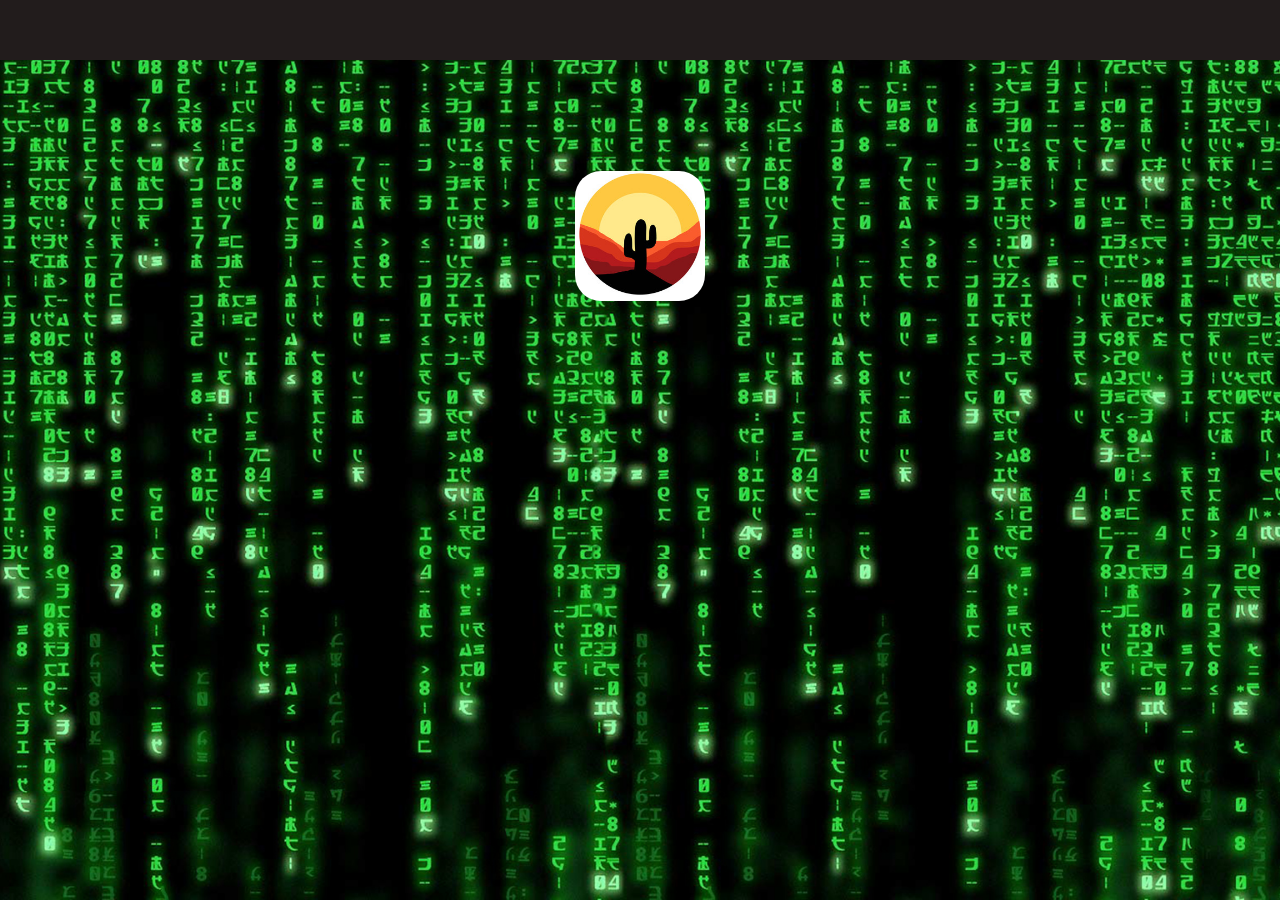
<file: index.html>
<!DOCTYPE html>
<html lang="pt-br">
<head>
    <meta charset="UTF-8">
    <meta http-equiv="X-UA-Compatible" content="IE=edge">
    <meta name="viewport" content="width=device-width, initial-scale=1.0">
    <title>Descodificando-me</title>
    <link rel="stylesheet" href="css/styles.css">
    <link rel="preconnect" href="https://fonts.googleapis.com">
    <link rel="preconnect" href="https://fonts.gstatic.com" crossorigin>
    <link href="https://fonts.googleapis.com/css2?family=Roboto:wght@300;700&display=swap" rel="stylesheet">
</head>
<body>
    <!-- inicio navbar-->
    <header id="navbar">
    </header>
    <!--fim navbar-->
    <!-- banner inicio-->
    <main>
        <div id="main-banner">
            <div id="banner-info">
                <a href="projeto.html"> <img src="img/cactu.jpg" alt="Cactu"></a>
            </div>/
        </div>
</body>
</html>
</file>
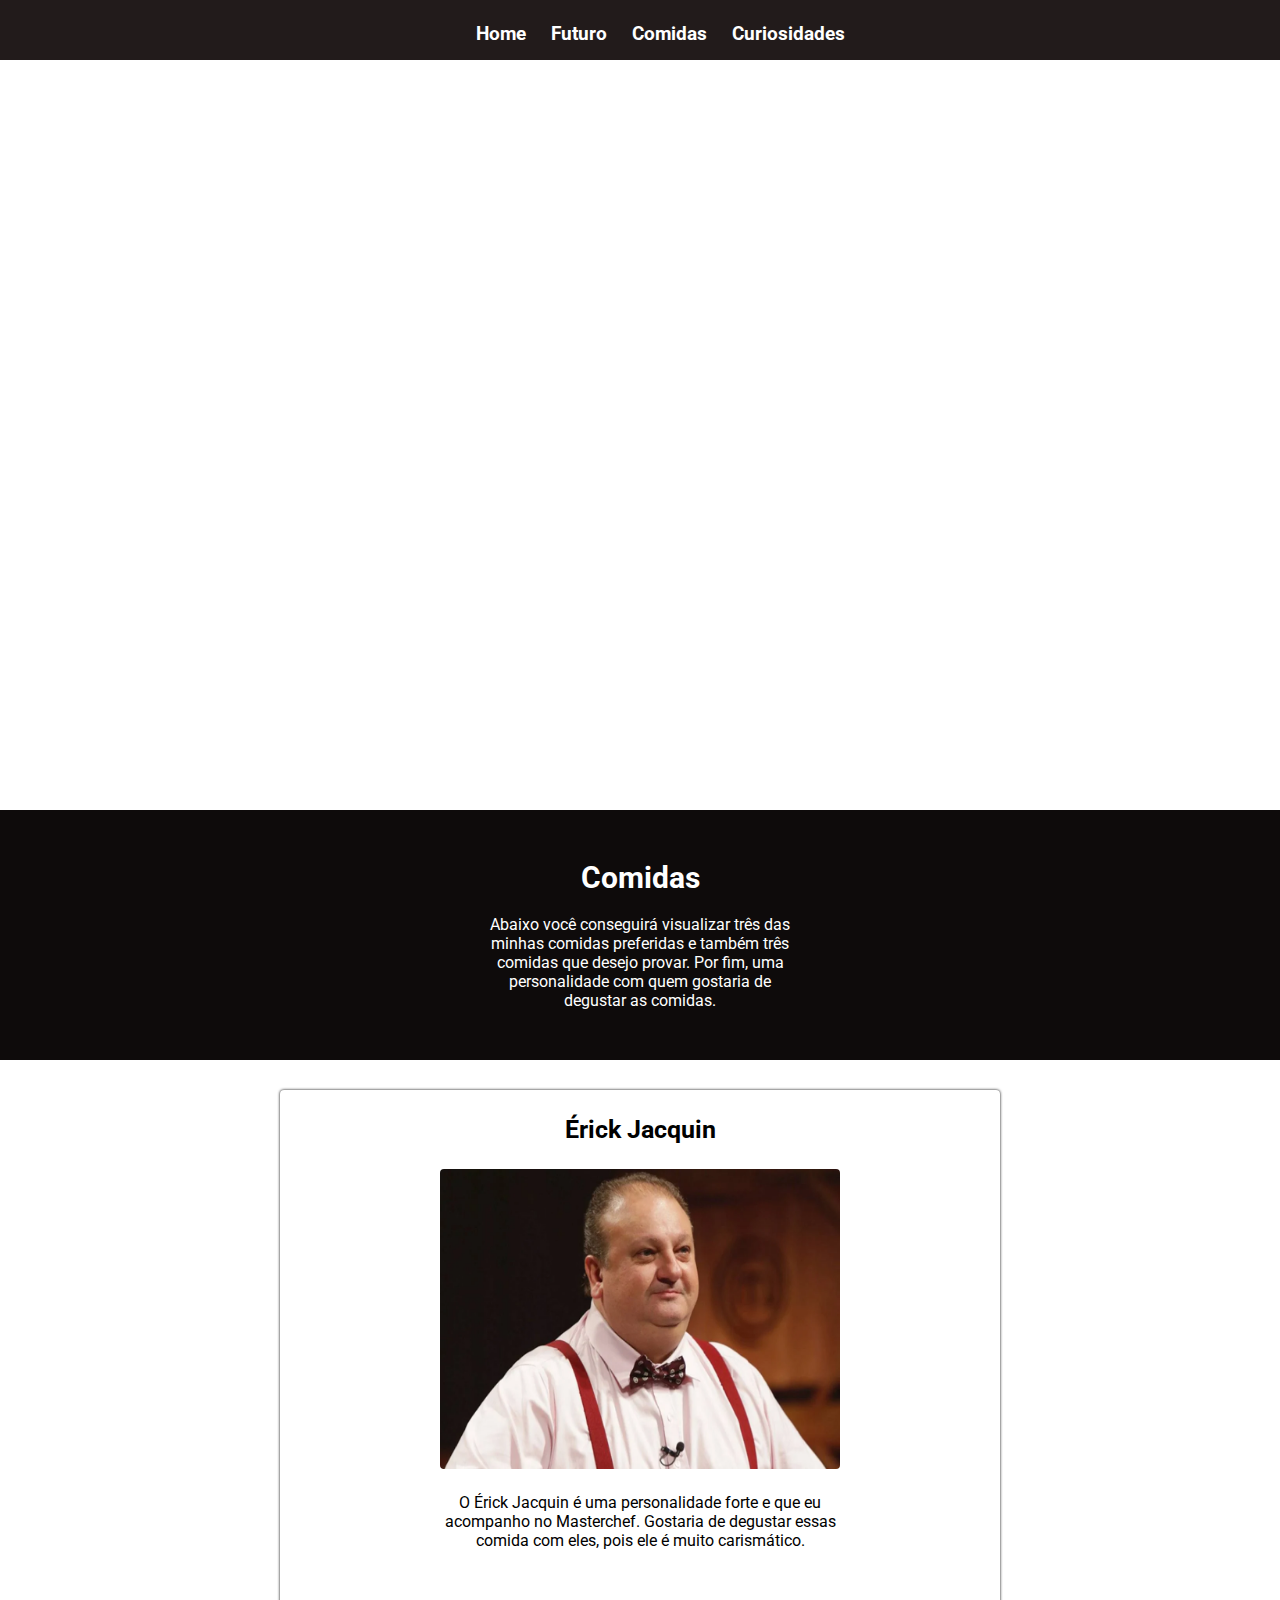
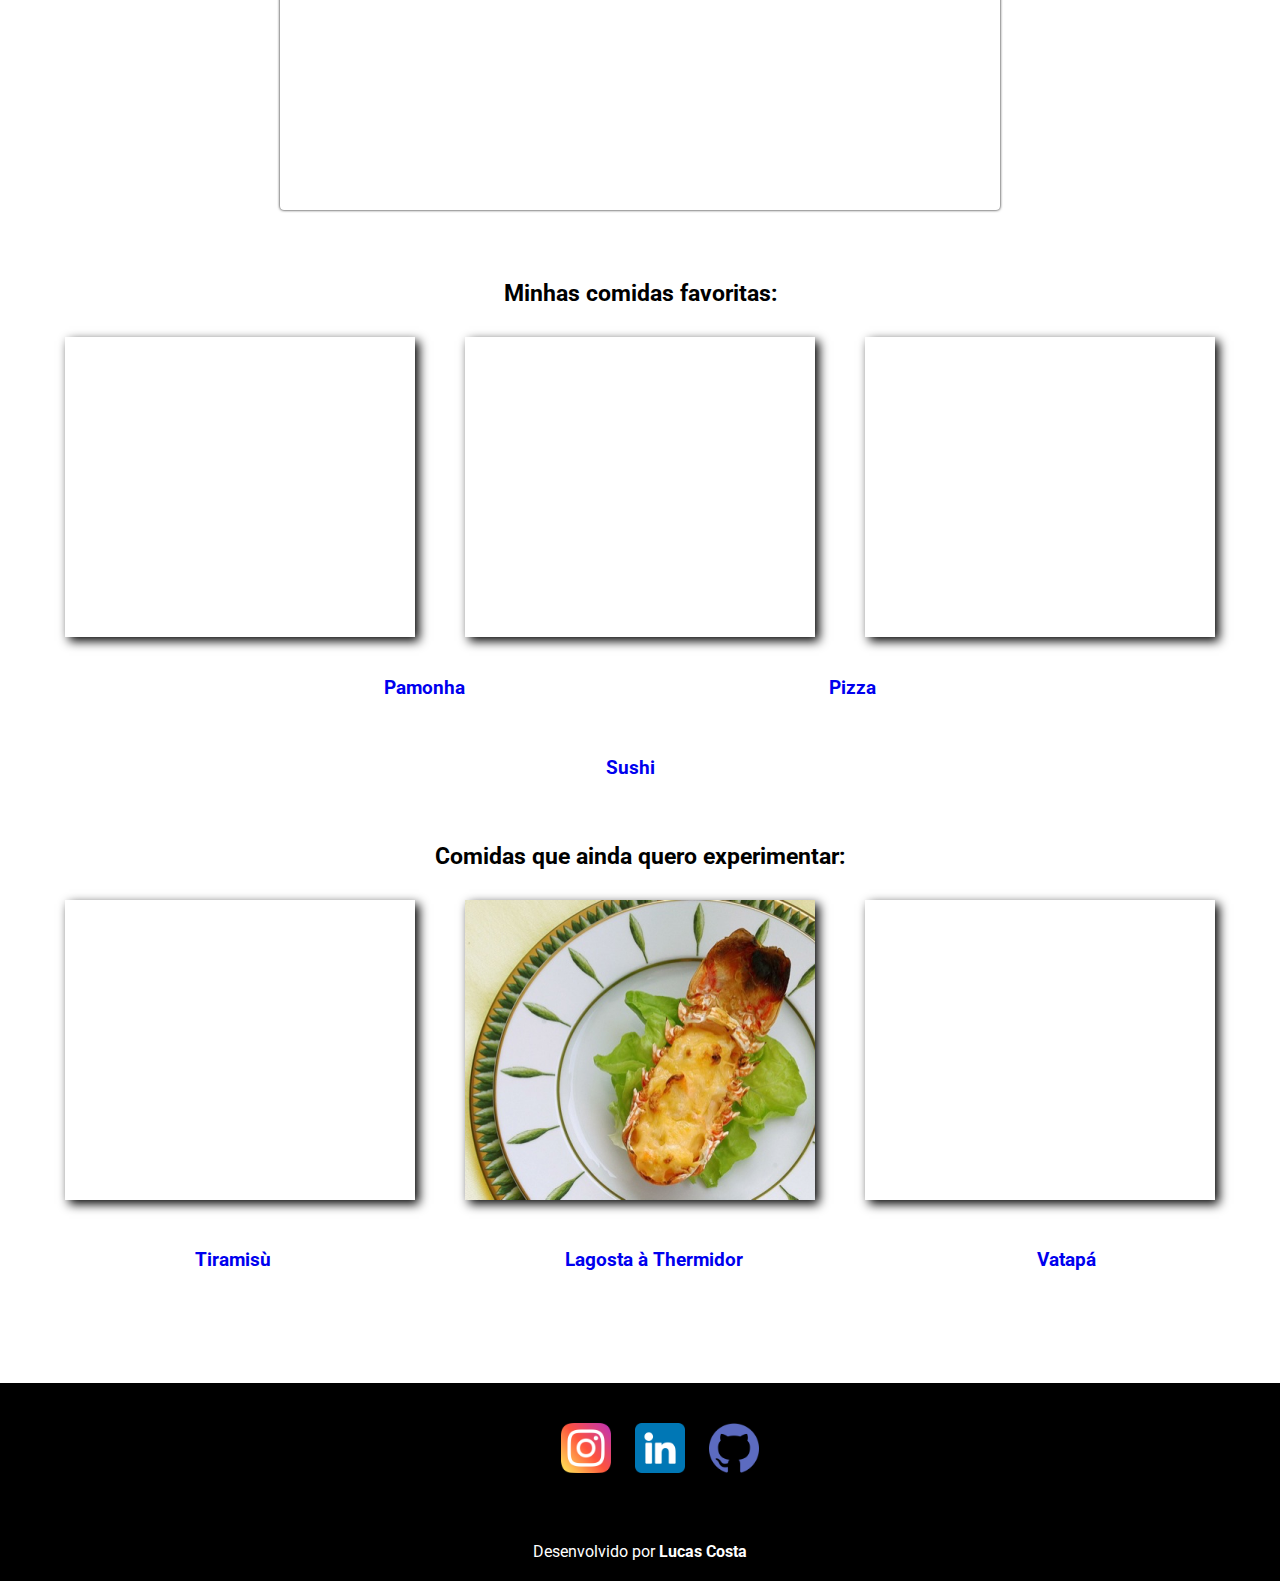
<file: comidas.html>
<!DOCTYPE html>
<html lang="pt-br">
<head>
    <meta charset="UTF-8">
    <meta http-equiv="X-UA-Compatible" content="IE=edge">
    <meta name="viewport" content="width=device-width, initial-scale=1.0">
    <link rel="stylesheet" href="css/styles3.css">
    <link rel="preconnect" href="https://fonts.googleapis.com">
    <link rel="preconnect" href="https://fonts.gstatic.com" crossorigin>
    <link href="https://fonts.googleapis.com/css2?family=Roboto:wght@300;700&display=swap" rel="stylesheet">
    <title>Comidas</title>
</head>
<body>
    <!-- inicio navbar-->
    <header id="navbar">
        <nav>
            <ul id="navbar-list">
                <li><a href="index.html">Home</a></li>
                <li><a href="projeto.html">Futuro</a></li>
                <li><a href="comidas.html">Comidas</a></li>
                <li><a href="curiosidades.html">Curiosidades</a></li>
            </ul>
        </nav>
    </header>
    <!--fim navbar-->
    <!-- banner inicio-->
    <main>
        <div id="main-banner">
        </div>
    <!-- banner fim -->
    <!-- sobre comidas inicio -->
    <section id="about-section">
      <h2>Comidas</h2>
      <p>Abaixo você conseguirá visualizar três das minhas comidas preferidas e também três comidas que desejo provar. Por fim, uma personalidade com quem gostaria de degustar as comidas.</p>
    </section>
    <!-- sobre comidas fim-->
    </main>
    <div class="container">
      <div class="personalidade"><h3> Érick Jacquin</h3> 
        <img src="/img/jacquin-1-1024x683.webp" alt="jacquin" width="400px" height="300px">
        <p>O Érick Jacquin é uma personalidade forte e que eu acompanho no Masterchef. Gostaria de degustar essas comida com eles, pois ele é muito carismático.</p>
      </div>
      
  </div>
    <!-- section comidas inicio  -->
    <section id="comida-section">
      <p class="subtitle">Minhas comidas favoritas:</p>
      <div class="comida-container">
        <div class="comida-box proj1"></div>
        <div class="comida-box proj2"></div>
        <div class="comida-box proj3"></div>
      </div>
      <ul>
      <li class="list-comida">
      <a href="pamonha.html" target="_blank"><h3>Pamonha</h3></a>
      <a href="pizza.html" target="_blank"><h3>Pizza</h3></a>
      <a href="sushi.html" target="_blank"><h3>Sushi</h3></a>
      </li>
      </ul>
      <p class="subtitle">Comidas que ainda quero experimentar:</p>
      <div class="comida-container">
        <div class="comida-box proj4"></div>
        <div class="comida-box proj5"></div>
        <div class="comida-box proj6"></div>
      </div>
      <ul>
        <li class="list-comida1">
        <a href="tiramisu.html" target="_blank"><h3>Tiramisù</h3></a>
        <a href="lagosta.html" target="_blank"><h3>Lagosta à Thermidor</h3></a>
        <a href="vatapa.html" target="_blank"><h3>Vatapá</h3></a>
        </li>
        </ul>
    </section>
    <!-- section comidas fim  -->
    
    <!-- footer inicio -->
    <footer>
      <ul>
        <li><a href="https://www.instagram.com/lilcas12/"><img src="/img/instagram.png" alt="instagram"></a></li>
        <li><a href="https://www.linkedin.com/in/lucas-costa-fran%C3%A7a-652b09205/"><img src="/img/linkedin.png" alt="linkedin"></a></li>
        <li><a href="https://github.com/LucasFranca0"><img src="/img/github.png" alt="github"></a></li>
      </ul>
      <p>Desenvolvido por <span class="detail">Lucas Costa</span></p>
    </footer>
    <!-- footer fim -->
</body>
</html>
</file>
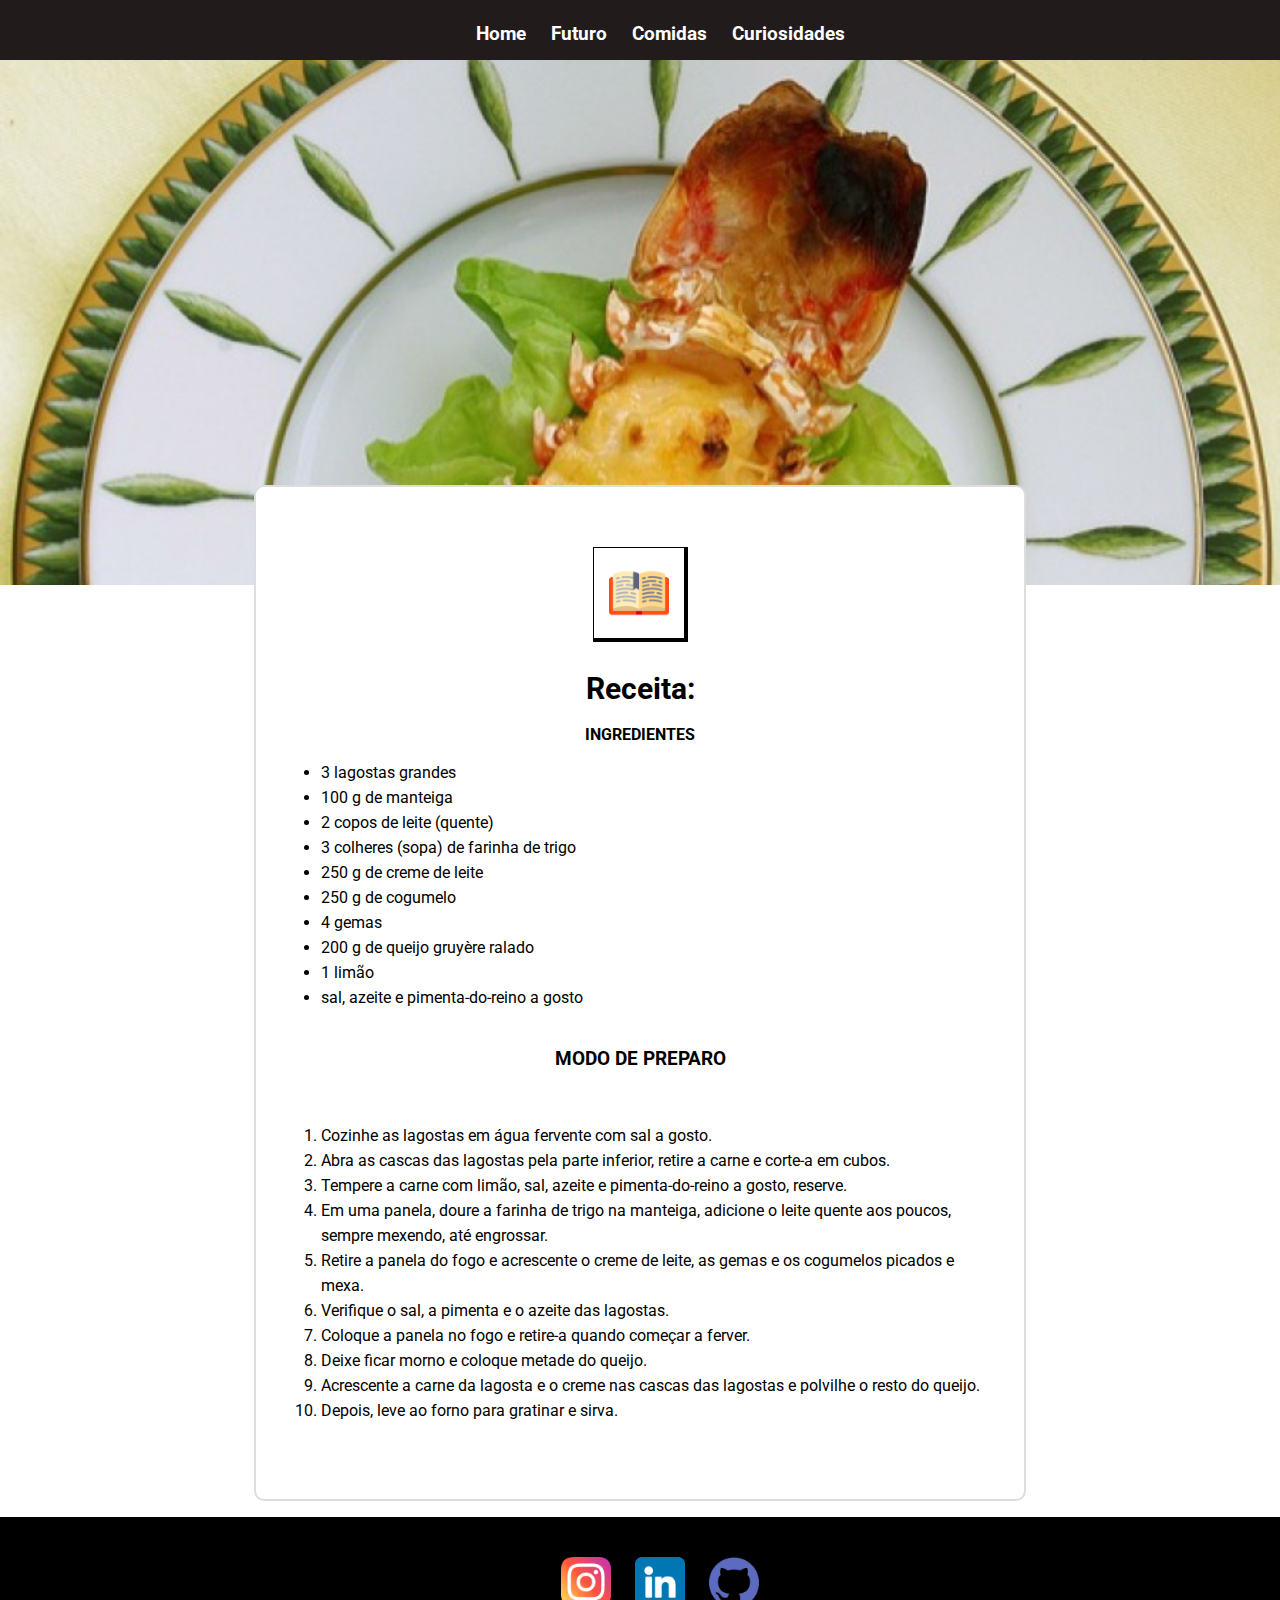
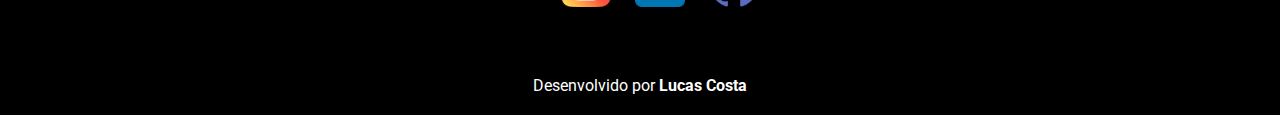
<file: lagosta.html>
<!DOCTYPE html>
<html lang="pt-br">
<head>
    <meta charset="UTF-8">
    <meta http-equiv="X-UA-Compatible" content="IE=edge">
    <meta name="viewport" content="width=device-width, initial-scale=1.0">
    <link rel="stylesheet" href="css/styles8.css">
    <link rel="preconnect" href="https://fonts.googleapis.com">
    <link rel="preconnect" href="https://fonts.gstatic.com" crossorigin>
    <link href="https://fonts.googleapis.com/css2?family=Roboto:wght@300;700&display=swap" rel="stylesheet">
    <title>Lagosta</title>
</head>
<body>
    <!-- inicio navbar-->
    <header id="navbar">
        <nav>
            <ul id="navbar-list">
              <li><a href="index.html">Home</a></li>
                <li><a href="projeto.html">Futuro</a></li>
                <li><a href="comidas.html">Comidas</a></li>
                <li><a href="curiosidades.html">Curiosidades</a></li>
            </ul>
        </nav>
    </header>
    <!--fim navbar-->
    <!-- foto de fundo inicio-->
    <main>
        <div id="main-banner"> </div>
    <!-- foto de fundo fim -->

    
    </main>
    <!-- Receitas inicio -->
    <section id="skills-section">
        <div class="container">
           <div class="skills-container">
            <img src="img/abra-o-livro (1).png" alt="Weapons">
            <h2>Receita:</h2><br>
            <h3"><b>INGREDIENTES</b></h3>
            <ul>
                <li><p>3 lagostas grandes</p></li>
                <li><p>100 g de manteiga</p></li>
                <li><p>2 copos de leite (quente)</p></li>
                <li><p>3 colheres (sopa) de farinha de trigo</p></li>
                <li><p>250 g de creme de leite</p></li>
                <li><p>250 g de cogumelo</p></li>
                <li><p>4 gemas</p></li>
                <li><p>200 g de queijo gruyère ralado</p></li>
                <li><p>1 limão</p></li>
                <li><p>sal, azeite e pimenta-do-reino a gosto</p></li><br>
            </ul>
            <h3>MODO DE PREPARO</h3><br>
            <ol>
                <li><p>Cozinhe as lagostas em água fervente com sal a gosto.</p></li>
                <li><p>Abra as cascas das lagostas pela parte inferior, retire a carne e corte-a em cubos.</p></li>
                <li><p>Tempere a carne com limão, sal, azeite e pimenta-do-reino a gosto, reserve.</p></li>
                <li><p>Em uma panela, doure a farinha de trigo na manteiga, adicione o leite quente aos poucos, sempre mexendo, até engrossar.</p></li>
                <li><p>Retire a panela do fogo e acrescente o creme de leite, as gemas e os cogumelos picados e mexa.</p></li>
                <li><p>Verifique o sal, a pimenta e o azeite das lagostas.</p></li>
                <li><p>Coloque a panela no fogo e retire-a quando começar a ferver.</p></li>
                <li><p>Deixe ficar morno e coloque metade do queijo.</p></li>
                <li><p>Acrescente a carne da lagosta e o creme nas cascas das lagostas e polvilhe o resto do queijo.</p></li>
                <li><p>Depois, leve ao forno para gratinar e sirva.</p></li>
            </ol>
            </div> 
        </div> 
    </section>
    <!-- Receitas fim -->
    <!-- footer inicio -->
    <footer>
        <ul>
            <li><a href="https://www.instagram.com/lilcas12/"><img src="/img/instagram.png" alt="instagram"></a></li>
            <li><a href="https://www.linkedin.com/in/lucas-costa-fran%C3%A7a-652b09205/"><img src="/img/linkedin.png" alt="linkedin"></a></li>
            <li><a href="https://github.com/LucasFranca0"><img src="/img/github.png" alt="github"></a></li>
          </ul>
      <p>Desenvolvido por <span class="detail">Lucas Costa</span></p>
    </footer>
    <!-- footer fim -->
</body>
</html
</file>
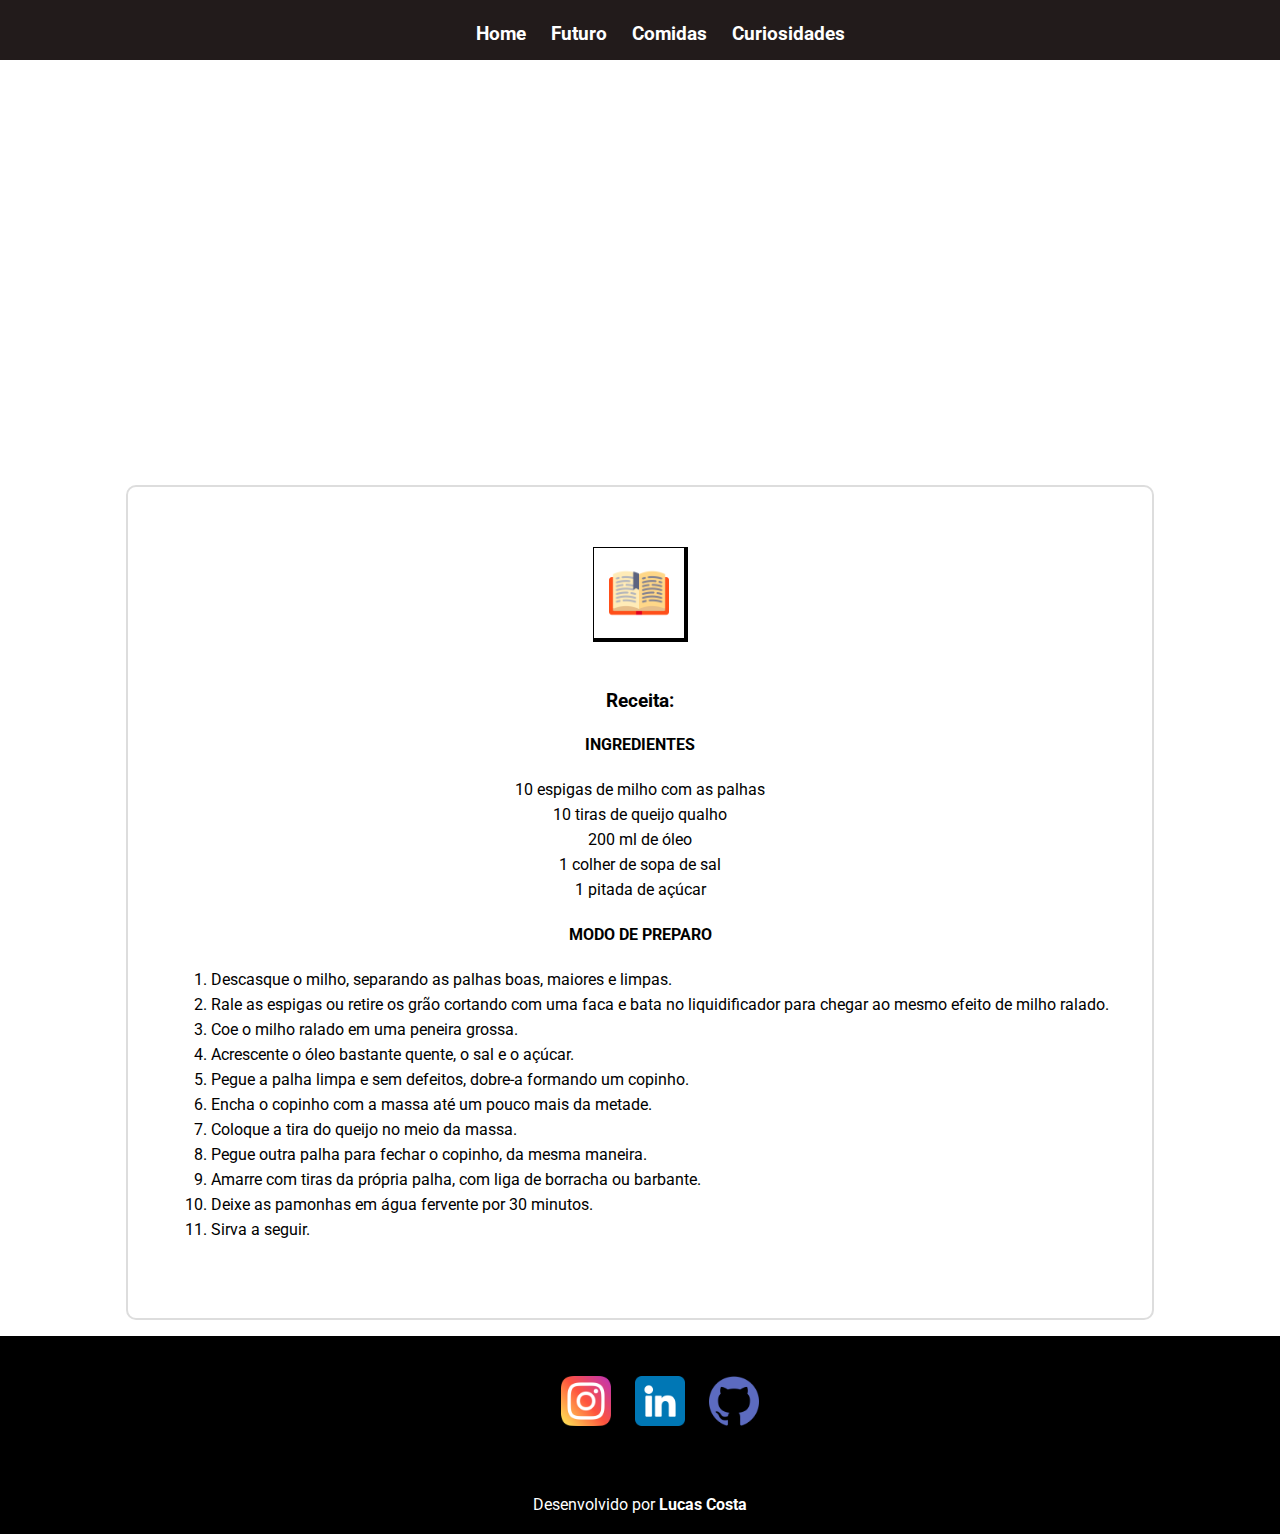
<file: pamonha.html>
<!DOCTYPE html>
<html lang="pt-br">
<head>
    <meta charset="UTF-8">
    <meta http-equiv="X-UA-Compatible" content="IE=edge">
    <meta name="viewport" content="width=device-width, initial-scale=1.0">
    <link rel="stylesheet" href="css/styles4.css">
    <link rel="preconnect" href="https://fonts.googleapis.com">
    <link rel="preconnect" href="https://fonts.gstatic.com" crossorigin>
    <link href="https://fonts.googleapis.com/css2?family=Roboto:wght@300;700&display=swap" rel="stylesheet">
    <title>Pamonha</title>
</head>
<body>
    <!-- inicio navbar-->
    <header id="navbar">
        <nav>
            <ul id="navbar-list">
              <li><a href="index.html">Home</a></li>
                <li><a href="projeto.html">Futuro</a></li>
                <li><a href="comidas.html">Comidas</a></li>
                <li><a href="curiosidades.html">Curiosidades</a></li>
            </ul>
        </nav>
    </header>
    <!--fim navbar-->
    <!-- foto de fundo inicio-->
    <main>
        <div id="main-banner"> </div>
    <!-- foto de fundo fim -->

    
    </main>
    <!-- skills inicio -->
    <section id="skills-section">
        <div class="container">
           <div class="skills-container">
            <img src="img/abra-o-livro (1).png" alt="Weapons">
            <h3>Receita:</h3>
            <p class="subtitle">INGREDIENTES</p>
            <p>10 espigas de milho com as palhas<br>
                10 tiras de queijo qualho <br>
                200 ml de óleo <br>
                1 colher de sopa de sal<br>
                1 pitada de açúcar</p>
            
            <p class="subtitle">MODO DE PREPARO</p>
            <ol>
            <li><p>Descasque o milho, separando as palhas boas, maiores e limpas.</p></li>
            <li><p> Rale as espigas ou retire os grão cortando com uma faca e bata no liquidificador para chegar ao mesmo efeito de milho ralado.</p></li>
            <li><p>Coe o milho ralado em uma peneira grossa.</p></li>
            <li><p>Acrescente o óleo bastante quente, o sal e o açúcar.</p></li>
            <li><p>Pegue a palha limpa e sem defeitos, dobre-a formando um copinho.</p></li>
            <li><p>Encha o copinho com a massa até um pouco mais da metade.</p></li>
            <li><p>Coloque a tira do queijo no meio da massa.</p></li>
            <li><p> Pegue outra palha para fechar o copinho, da mesma maneira.</p></li>
            <li><p>Amarre com tiras da própria palha, com liga de borracha ou barbante.</p></li>
            <li><p>Deixe as pamonhas em água fervente por 30 minutos.</p></li>
            <li><p>Sirva a seguir.</p></li>
            </li>
            </ol>
            </div> 
        </div>
    </section>
    <!-- skills fim -->
    <!-- footer inicio -->
    <footer>
        <ul>
            <li><a href="https://www.instagram.com/lilcas12/"><img src="/img/instagram.png" alt="instagram"></a></li>
            <li><a href="https://www.linkedin.com/in/lucas-costa-fran%C3%A7a-652b09205/"><img src="/img/linkedin.png" alt="linkedin"></a></li>
            <li><a href="https://github.com/LucasFranca0"><img src="/img/github.png" alt="github"></a></li>
          </ul>
      <p>Desenvolvido por <span class="detail">Lucas Costa</span></p>
    </footer>
    <!-- footer fim -->
</body>
</html
</file>
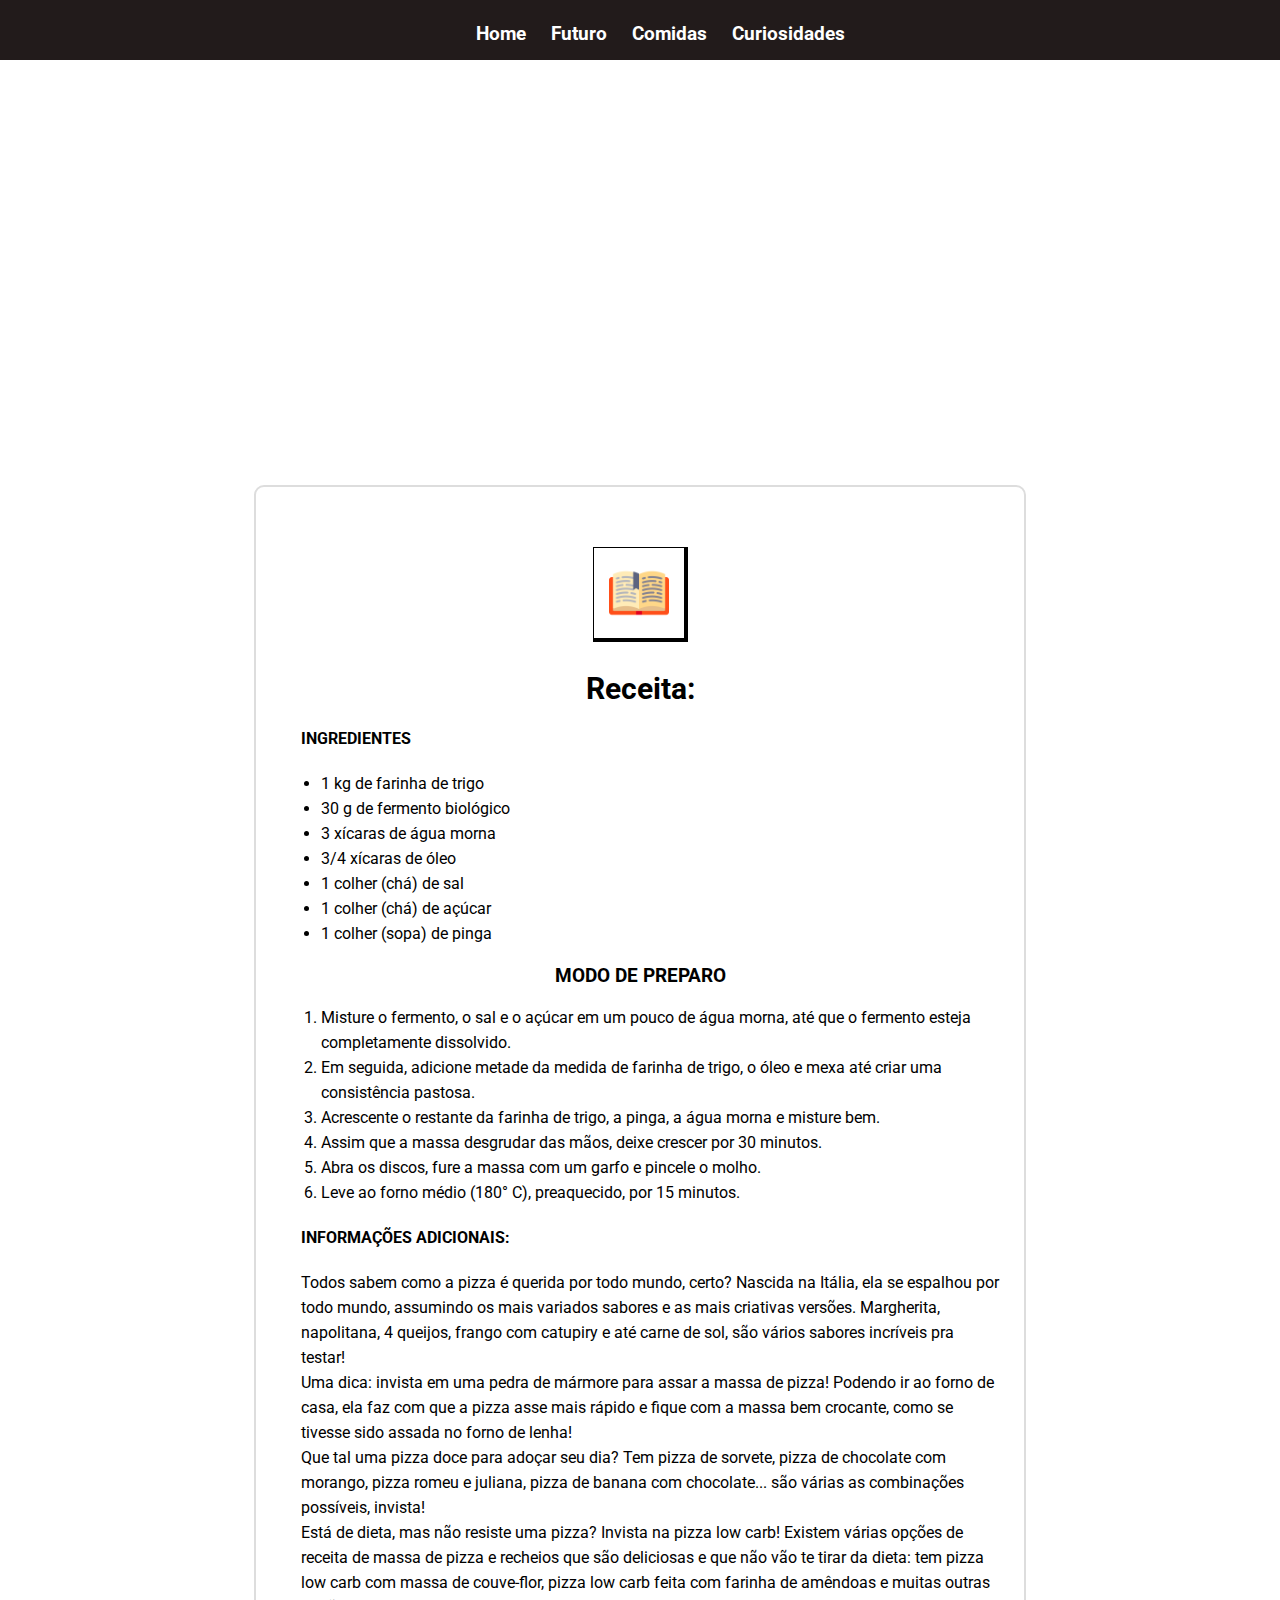
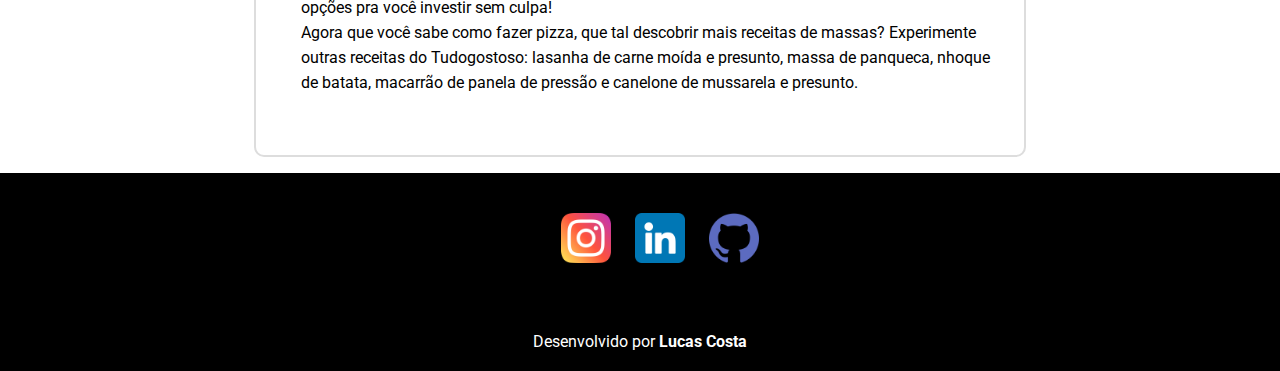
<file: pizza.html>
<!DOCTYPE html>
<html lang="pt-br">
<head>
    <meta charset="UTF-8">
    <meta http-equiv="X-UA-Compatible" content="IE=edge">
    <meta name="viewport" content="width=device-width, initial-scale=1.0">
    <link rel="stylesheet" href="css/styles6.css">
    <link rel="preconnect" href="https://fonts.googleapis.com">
    <link rel="preconnect" href="https://fonts.gstatic.com" crossorigin>
    <link href="https://fonts.googleapis.com/css2?family=Roboto:wght@300;700&display=swap" rel="stylesheet">
    <title>Pizza</title>
</head>
<body>
    <!-- inicio navbar-->
    <header id="navbar">
        <nav>
            <ul id="navbar-list">
              <li><a href="index.html">Home</a></li>
                <li><a href="projeto.html">Futuro</a></li>
                <li><a href="comidas.html">Comidas</a></li>
                <li><a href="curiosidades.html">Curiosidades</a></li>
            </ul>
        </nav>
    </header>
    <!--fim navbar-->
    <!-- foto de fundo inicio-->
    <main>
        <div id="main-banner"> </div>
    <!-- foto de fundo fim -->

    
    </main>
    <!-- Receitas inicio -->
    <section id="skills-section">
        <div class="container">
           <div class="skills-container">
            <img src="img/abra-o-livro (1).png" alt="Weapons">
            <h2>Receita:</h2>
            <p class="subtitle">INGREDIENTES</p>
            <ul>
                <li><p>1 kg de farinha de trigo</p></li>
                <li><p>30 g de fermento biológico</p></li>
                <li><p>3 xícaras de água morna</p></li>
                <li><p>3/4 xícaras de óleo</p></li>
                <li><p>1 colher (chá) de sal</p></li>
                <li><p>1 colher (chá) de açúcar</p></li>
                <li><p>1 colher (sopa) de pinga </p></li>
            </ul>
            <h3>MODO DE PREPARO</h3>
            <ol>
                <li><p>Misture o fermento, o sal e o açúcar em um pouco de água morna, até que o fermento esteja completamente dissolvido.</p></li>
                <li><p>Em seguida, adicione metade da medida de farinha de trigo, o óleo e mexa até criar uma consistência pastosa.</p></li>
                <li><p>Acrescente o restante da farinha de trigo, a pinga, a água morna e misture bem.</p></li>
                <li><p>Assim que a massa desgrudar das mãos, deixe crescer por 30 minutos.</p></li>
                <li><p>Abra os discos, fure a massa com um garfo e pincele o molho.</p></li>
                <li><p>Leve ao forno médio (180° C), preaquecido, por 15 minutos.</p></li>
            </ol>
            <p class="subtitle">INFORMAÇÕES ADICIONAIS:</p>
                <div class="info-adic">
                <p>Todos sabem como a pizza é querida por todo mundo, certo? Nascida na Itália, ela se espalhou por todo mundo, assumindo os mais variados sabores e as mais criativas versões. Margherita, napolitana, 4 queijos, frango com catupiry e até carne de sol, são vários sabores incríveis pra testar!</p>
                <p>Uma dica: invista em uma pedra de mármore para assar a massa de pizza! Podendo ir ao forno de casa, ela faz com que a pizza asse mais rápido e fique com a massa bem crocante, como se tivesse sido assada no forno de lenha!</p>
                <p>Que tal uma pizza doce para adoçar seu dia? Tem pizza de sorvete, pizza de chocolate com morango, pizza romeu e juliana, pizza de banana com chocolate... são várias as combinações possíveis, invista!</p>
                <p>Está de dieta, mas não resiste uma pizza? Invista na pizza low carb! Existem várias opções de receita de massa de pizza e recheios que são deliciosas e que não vão te tirar da dieta: tem pizza low carb com massa de couve-flor, pizza low carb feita com farinha de amêndoas e muitas outras opções pra você investir sem culpa!</p>
                <p>Agora que você sabe como fazer pizza, que tal descobrir mais receitas de massas? Experimente outras receitas do Tudogostoso: lasanha de carne moída e presunto, massa de panqueca, nhoque de batata, macarrão de panela de pressão e canelone de mussarela e presunto.</p>
                </div>
            </div> 
        </div> 
    </section>
    <!-- Receitas fim -->
    <!-- footer inicio -->
    <footer>
        <ul>
            <li><a href="https://www.instagram.com/lilcas12/"><img src="/img/instagram.png" alt="instagram"></a></li>
            <li><a href="https://www.linkedin.com/in/lucas-costa-fran%C3%A7a-652b09205/"><img src="/img/linkedin.png" alt="linkedin"></a></li>
            <li><a href="https://github.com/LucasFranca0"><img src="/img/github.png" alt="github"></a></li>
          </ul>
      <p>Desenvolvido por <span class="detail">Lucas Costa</span></p>
    </footer>
    <!-- footer fim -->
</body>
</html
</file>
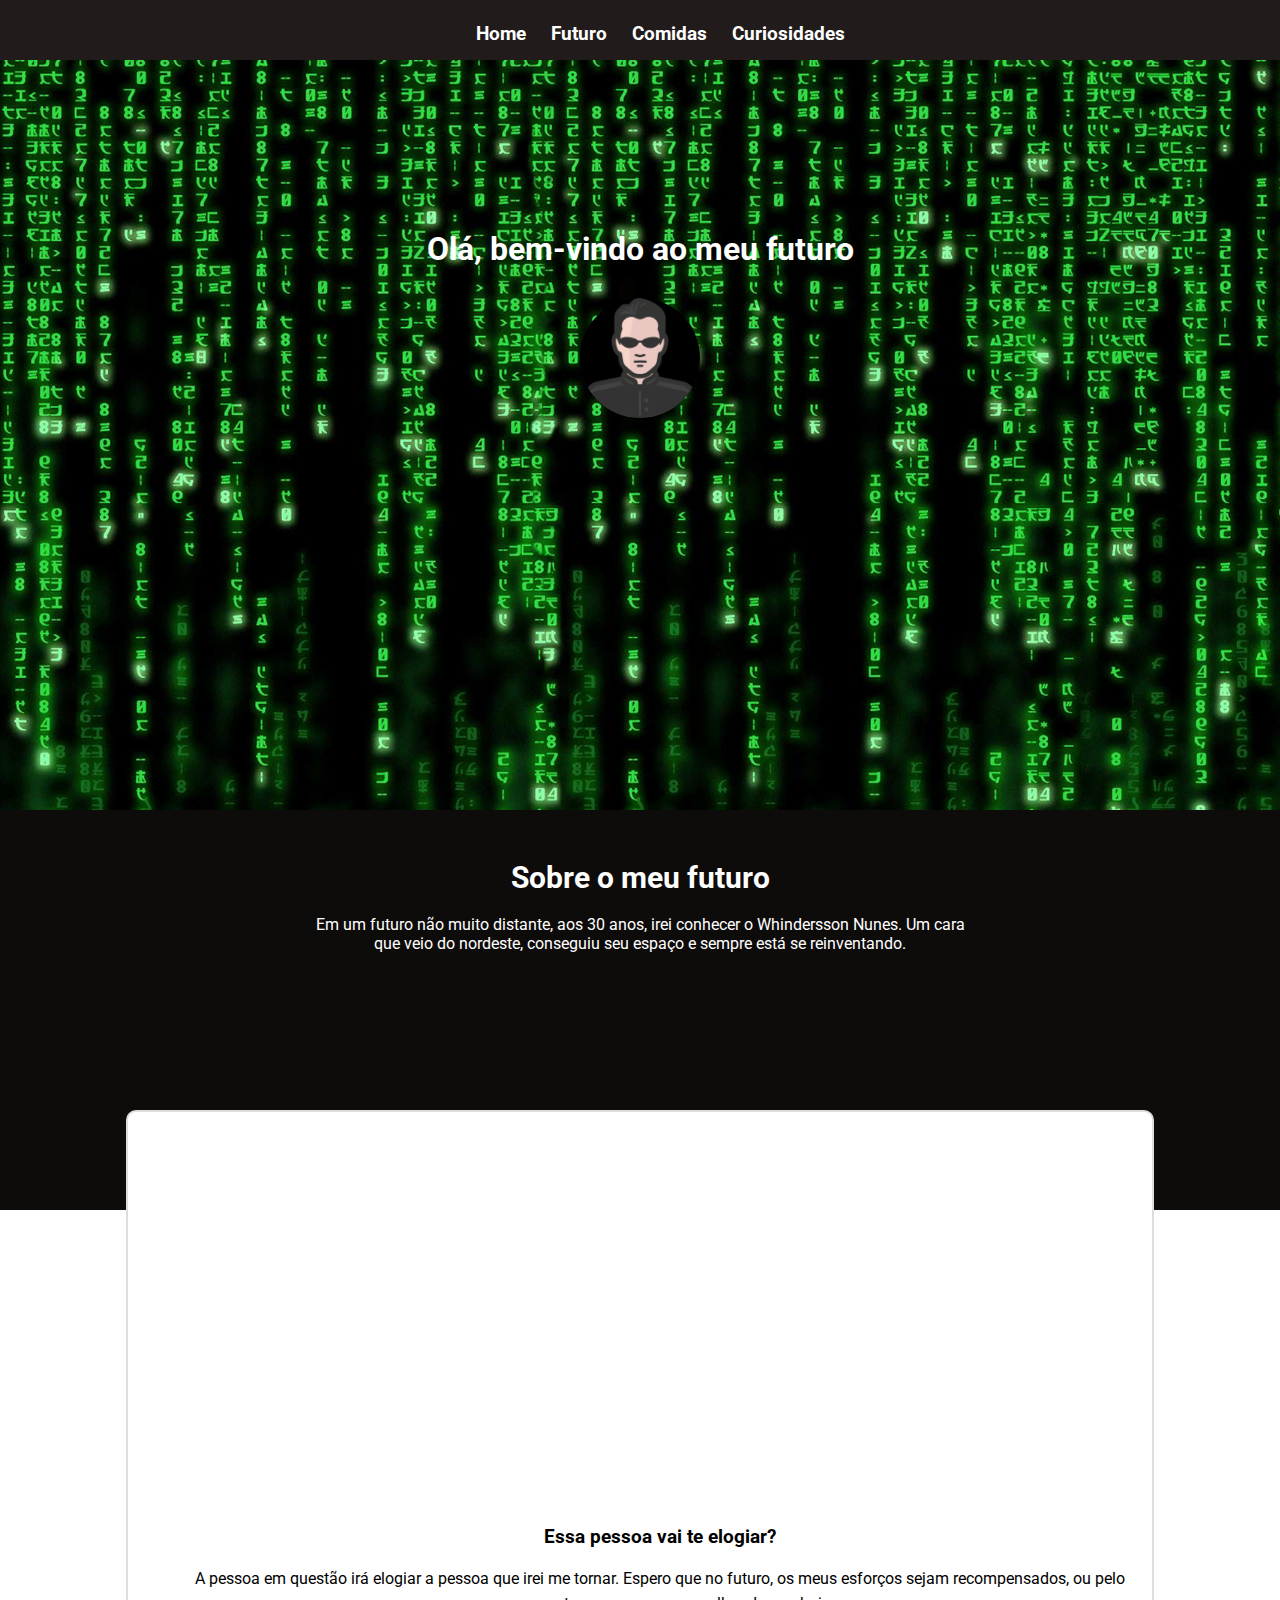
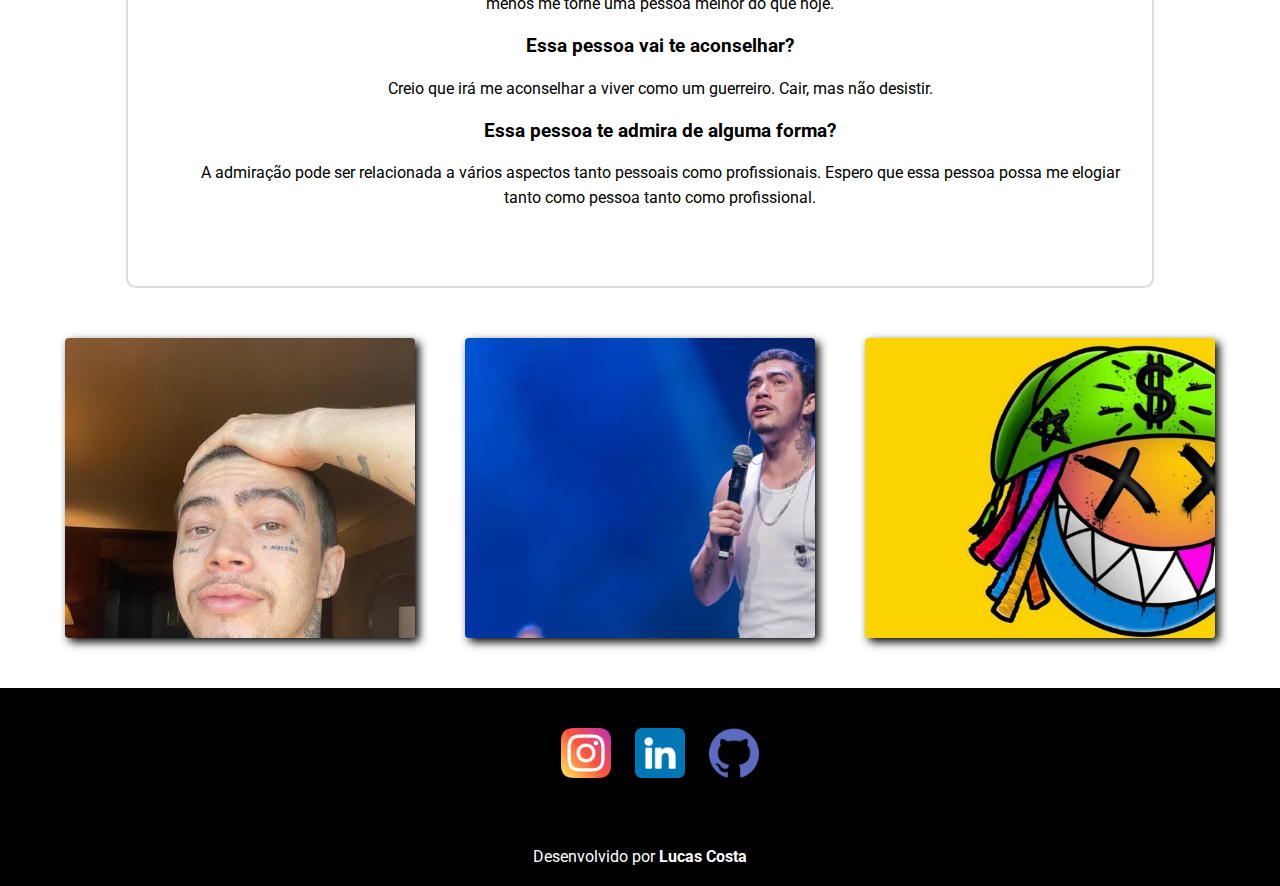
<file: projeto.html>
<!DOCTYPE html>
<html lang="pt-br">
<head>
    <meta charset="UTF-8">
    <meta http-equiv="X-UA-Compatible" content="IE=edge">
    <meta name="viewport" content="width=device-width, initial-scale=1.0">
    <link rel="stylesheet" href="css/styles2.css">
    <link rel="preconnect" href="https://fonts.googleapis.com">
    <link rel="preconnect" href="https://fonts.gstatic.com" crossorigin>
    <link href="https://fonts.googleapis.com/css2?family=Roboto:wght@300;700&display=swap" rel="stylesheet">
    <title>Projeto</title>
</head>
<body>
    <!-- inicio navbar-->
    <header id="navbar">
        <nav>
            <ul id="navbar-list">
              <li><a href="index.html">Home</a></li>
                <li><a href="projeto.html">Futuro</a></li>
                <li><a href="comidas.html">Comidas</a></li>
                <li><a href="curiosidades.html">Curiosidades</a></li>
            </ul>
        </nav>
    </header>
    <!--fim navbar-->
    <!-- banner inicio-->
    <main>
        <div id="main-banner">
            <div id="banner-info">
                <h1>Olá, bem-vindo ao meu futuro</h1>
                <img src="img/neo.png" alt="Ninja">
            </div>
        </div>
    <!-- banner fim -->
    <!-- about inicio -->
    <section id="about-section">
      <h2>Sobre o meu futuro</h2>
      <p>Em um futuro não muito distante, aos 30 anos, irei conhecer o Whindersson Nunes. Um cara que veio do nordeste, conseguiu seu espaço e sempre está se reinventando.</p>
    </section>
    <!-- about fim-->
    </main>
    <!-- skills inicio -->
    <section id="skills-section">
        <div class="container">
           <div class="skills-container">
            <ul class="slider">
              <iframe width="560" height="315" src="https://www.youtube.com/embed/NUgR5nwiFbY" title="YouTube video player" frameborder="0" allow="accelerometer; autoplay; clipboard-write; encrypted-media; gyroscope; picture-in-picture" allowfullscreen></iframe>
            <h3>Essa pessoa vai te elogiar?</h3>
            <p>A pessoa em questão irá elogiar a pessoa que irei me tornar. Espero que no futuro, os meus esforços sejam recompensados, ou pelo menos me torne uma pessoa melhor do que hoje.</p>
            <h3>Essa pessoa vai te aconselhar?</h3>
            <p>Creio que irá me aconselhar a viver como um guerreiro. Cair, mas não desistir.</p>
            <h3>Essa pessoa te admira de alguma forma?</h3>
            <p>A admiração pode ser relacionada a vários aspectos tanto pessoais como profissionais. Espero que essa pessoa possa me elogiar tanto como pessoa tanto como profissional.</p>
           </div> 
        </div>
    </section>
    <!-- skills fim -->
    <!-- Jobs inicio  -->
    <section id="jobs-section">
      <div class="job-container">
        <div class="job-box proj1"></div>
        <div class="job-box proj2"></div>
        <div class="job-box proj3"></div>
      </div>
    </section>
    <!-- Jobs fim  -->
    <!-- footer inicio -->
    <footer>
      <ul>
        <li><a href="https://www.instagram.com/lilcas12/"><img src="/img/instagram.png" alt="instagram"></a></li>
        <li><a href="https://www.linkedin.com/in/lucas-costa-fran%C3%A7a-652b09205/"><img src="/img/linkedin.png" alt="linkedin"></a></li>
        <li><a href="https://github.com/LucasFranca0"><img src="/img/github.png" alt="github"></a></li>
      </ul>
      <p>Desenvolvido por <span class="detail">Lucas Costa</span></p>
    </footer>
    <!-- footer fim -->
</body>
</html>
</file>
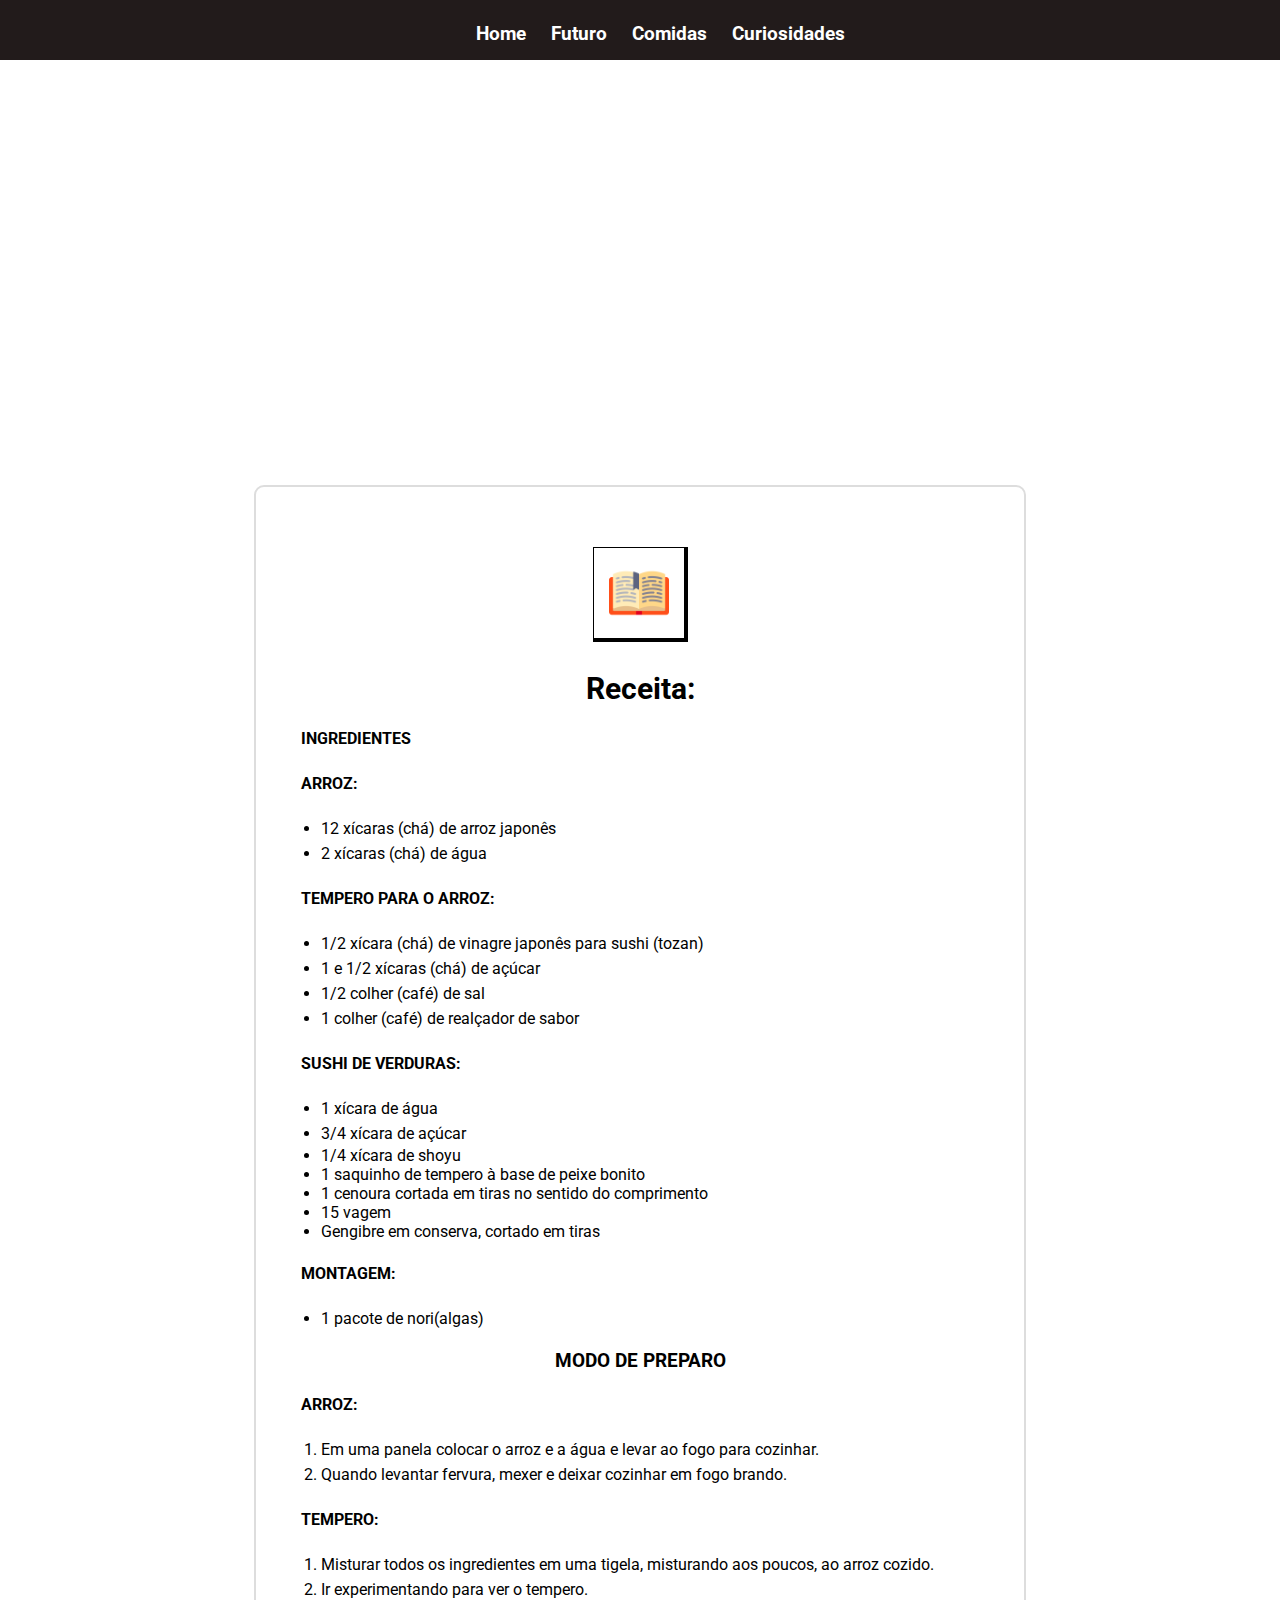
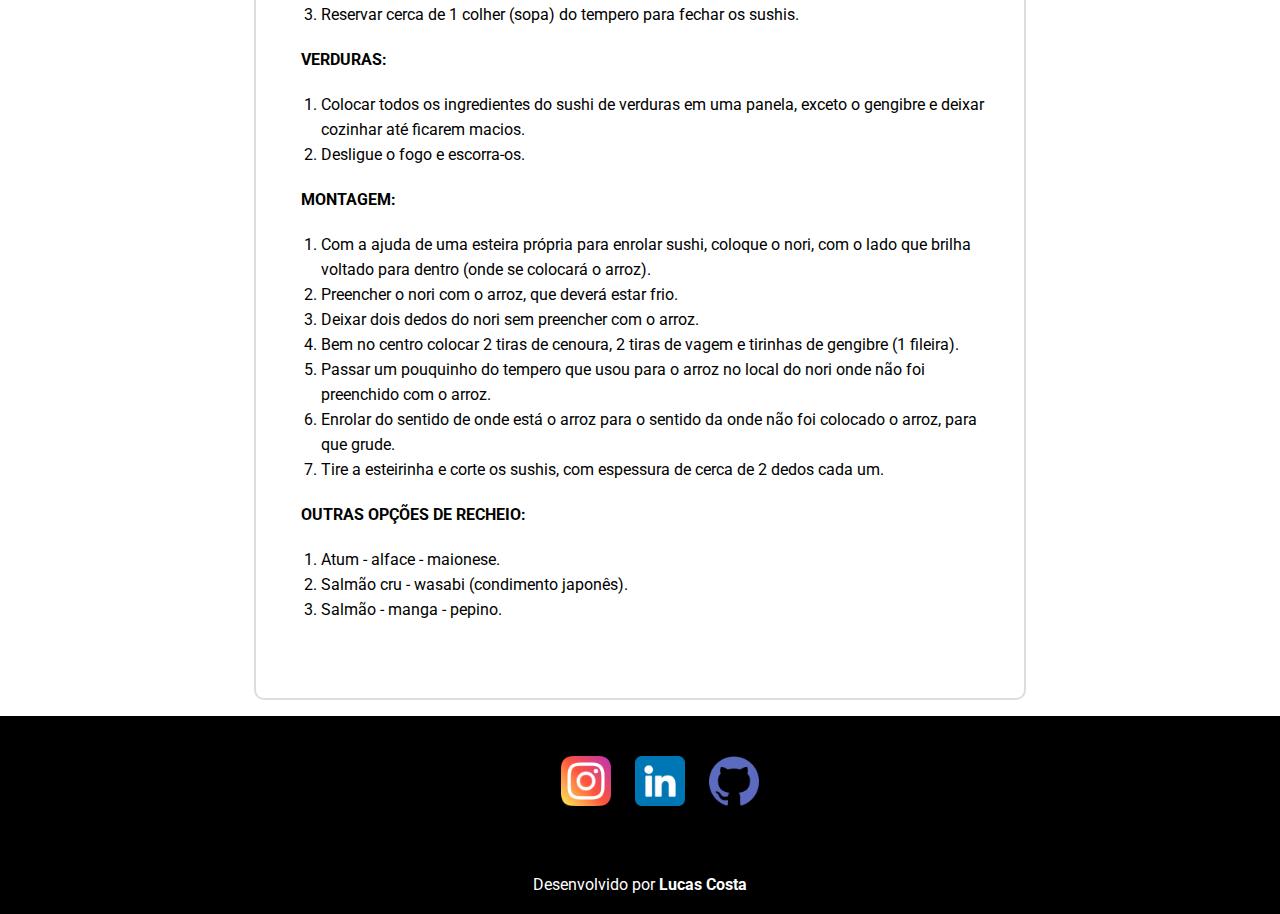
<file: sushi.html>
<!DOCTYPE html>
<html lang="pt-br">
<head>
    <meta charset="UTF-8">
    <meta http-equiv="X-UA-Compatible" content="IE=edge">
    <meta name="viewport" content="width=device-width, initial-scale=1.0">
    <link rel="stylesheet" href="css/styles5.css">
    <link rel="preconnect" href="https://fonts.googleapis.com">
    <link rel="preconnect" href="https://fonts.gstatic.com" crossorigin>
    <link href="https://fonts.googleapis.com/css2?family=Roboto:wght@300;700&display=swap" rel="stylesheet">
    <title>Sushi</title>
</head>
<body>
    <!-- inicio navbar-->
    <header id="navbar">
        <nav>
            <ul id="navbar-list">
              <li><a href="index.html">Home</a></li>
                <li><a href="projeto.html">Futuro</a></li>
                <li><a href="comidas.html">Comidas</a></li>
                <li><a href="curiosidades.html">Curiosidades</a></li>
            </ul>
        </nav>
    </header>
    <!--fim navbar-->
    <!-- foto de fundo inicio-->
    <main>
        <div id="main-banner"> </div>
    <!-- foto de fundo fim -->

    
    </main>
    <!-- Receitas inicio -->
    <section id="skills-section">
        <div class="container">
           <div class="skills-container">
            <img src="img/abra-o-livro (1).png" alt="Weapons">
            <h2>Receita:</h2>
            <p class="subtitle">INGREDIENTES</p>
            <p class="subtitle">ARROZ:</p>
            <ul>
                <li><p>12 xícaras (chá) de arroz japonês</p></li>
                <li><p>2 xícaras (chá) de água</p></li>
            </ul>
            <p class="subtitle">TEMPERO PARA O ARROZ:</p>
            <ul>
               <li><p>1/2 xícara (chá) de vinagre japonês para sushi (tozan)</p></li>
               <li><p>  1 e 1/2 xícaras (chá) de açúcar</p></li>
               <li><p> 1/2 colher (café) de sal</p></li>
               <li><p> 1 colher (café) de realçador de sabor</p></li>
            </ul>
            <p class="subtitle">SUSHI DE VERDURAS:</p>
            <ul>
                <li><p>1 xícara de água</p></li>
                <li><p>3/4 xícara de açúcar</p></li>
                <li><p></p>1/4 xícara de shoyu</li>
                <li><p></p>1 saquinho de tempero à base de peixe bonito</li>
                <li><p></p>1 cenoura cortada em tiras no sentido do comprimento</li>
                <li><p></p>15 vagem</li>
                <li><p></p>Gengibre em conserva, cortado em tiras</li>
            </ul>
            <p class="subtitle">MONTAGEM:</p>
               <ul><li><p>1 pacote de nori(algas)</p></li></ul>
            <h3>MODO DE PREPARO</h3>
            <p class="subtitle">ARROZ:</p>
            <ol>
                <li><p>Em uma panela colocar o arroz e a água e levar ao fogo para cozinhar.</p></li>
                <li><p>Quando levantar fervura, mexer e deixar cozinhar em fogo brando.</p></li>
            </ol>
            <p class="subtitle">TEMPERO:</p>
            <ol>
                <li><p>Misturar todos os ingredientes em uma tigela, misturando aos poucos, ao arroz cozido.</p></li>
                <li><p>Ir experimentando para ver o tempero.</p></li>
                <li><p>Reservar cerca de 1 colher (sopa) do tempero para fechar os sushis.</p></li>
            </ol>
            <p class="subtitle">VERDURAS:</p>
            <ol>
                <li><p>Colocar todos os ingredientes do sushi de verduras em uma panela, exceto o gengibre e deixar cozinhar até ficarem macios.</p></li>
                <li><p>Desligue o fogo e escorra-os.</p></li>
            </ol>
            <p class="subtitle">MONTAGEM:</p>
            <ol>
                <li><p>Com a ajuda de uma esteira própria para enrolar sushi, coloque o nori, com o lado que brilha voltado para dentro (onde se colocará o arroz).</p></li>
                <li><p>Preencher o nori com o arroz, que deverá estar frio.</p></li>
                <li><p>Deixar dois dedos do nori sem preencher com o arroz.</p></li>
                <li><p>Bem no centro colocar 2 tiras de cenoura, 2 tiras de vagem e tirinhas de gengibre (1 fileira).</p></li>
                <li><p>Passar um pouquinho do tempero que usou para o arroz no local do nori onde não foi preenchido com o arroz.</p></li>
                <li><p>Enrolar do sentido de onde está o arroz para o sentido da onde não foi colocado o arroz, para que grude.</p></li>
                <li><p>Tire a esteirinha e corte os sushis, com espessura de cerca de 2 dedos cada um.</p></li>
            </ol>
            <p class="subtitle">OUTRAS OPÇÕES DE RECHEIO:</p>
            <ol>
                <li><p>Atum - alface - maionese.</p></li>
                <li><p>Salmão cru - wasabi (condimento japonês).</p></li>
                <li><p>Salmão - manga - pepino.</p></li>
            </ol>
            </div> 
        </div> 
    </section>
    <!-- Receitas fim -->
    <!-- footer inicio -->
    <footer>
        <ul>
            <li><a href="https://www.instagram.com/lilcas12/"><img src="/img/instagram.png" alt="instagram"></a></li>
            <li><a href="https://www.linkedin.com/in/lucas-costa-fran%C3%A7a-652b09205/"><img src="/img/linkedin.png" alt="linkedin"></a></li>
            <li><a href="https://github.com/LucasFranca0"><img src="/img/github.png" alt="github"></a></li>
          </ul>
      <p>Desenvolvido por <span class="detail">Lucas Costa</span></p>
    </footer>
    <!-- footer fim -->
</body>
</html
</file>
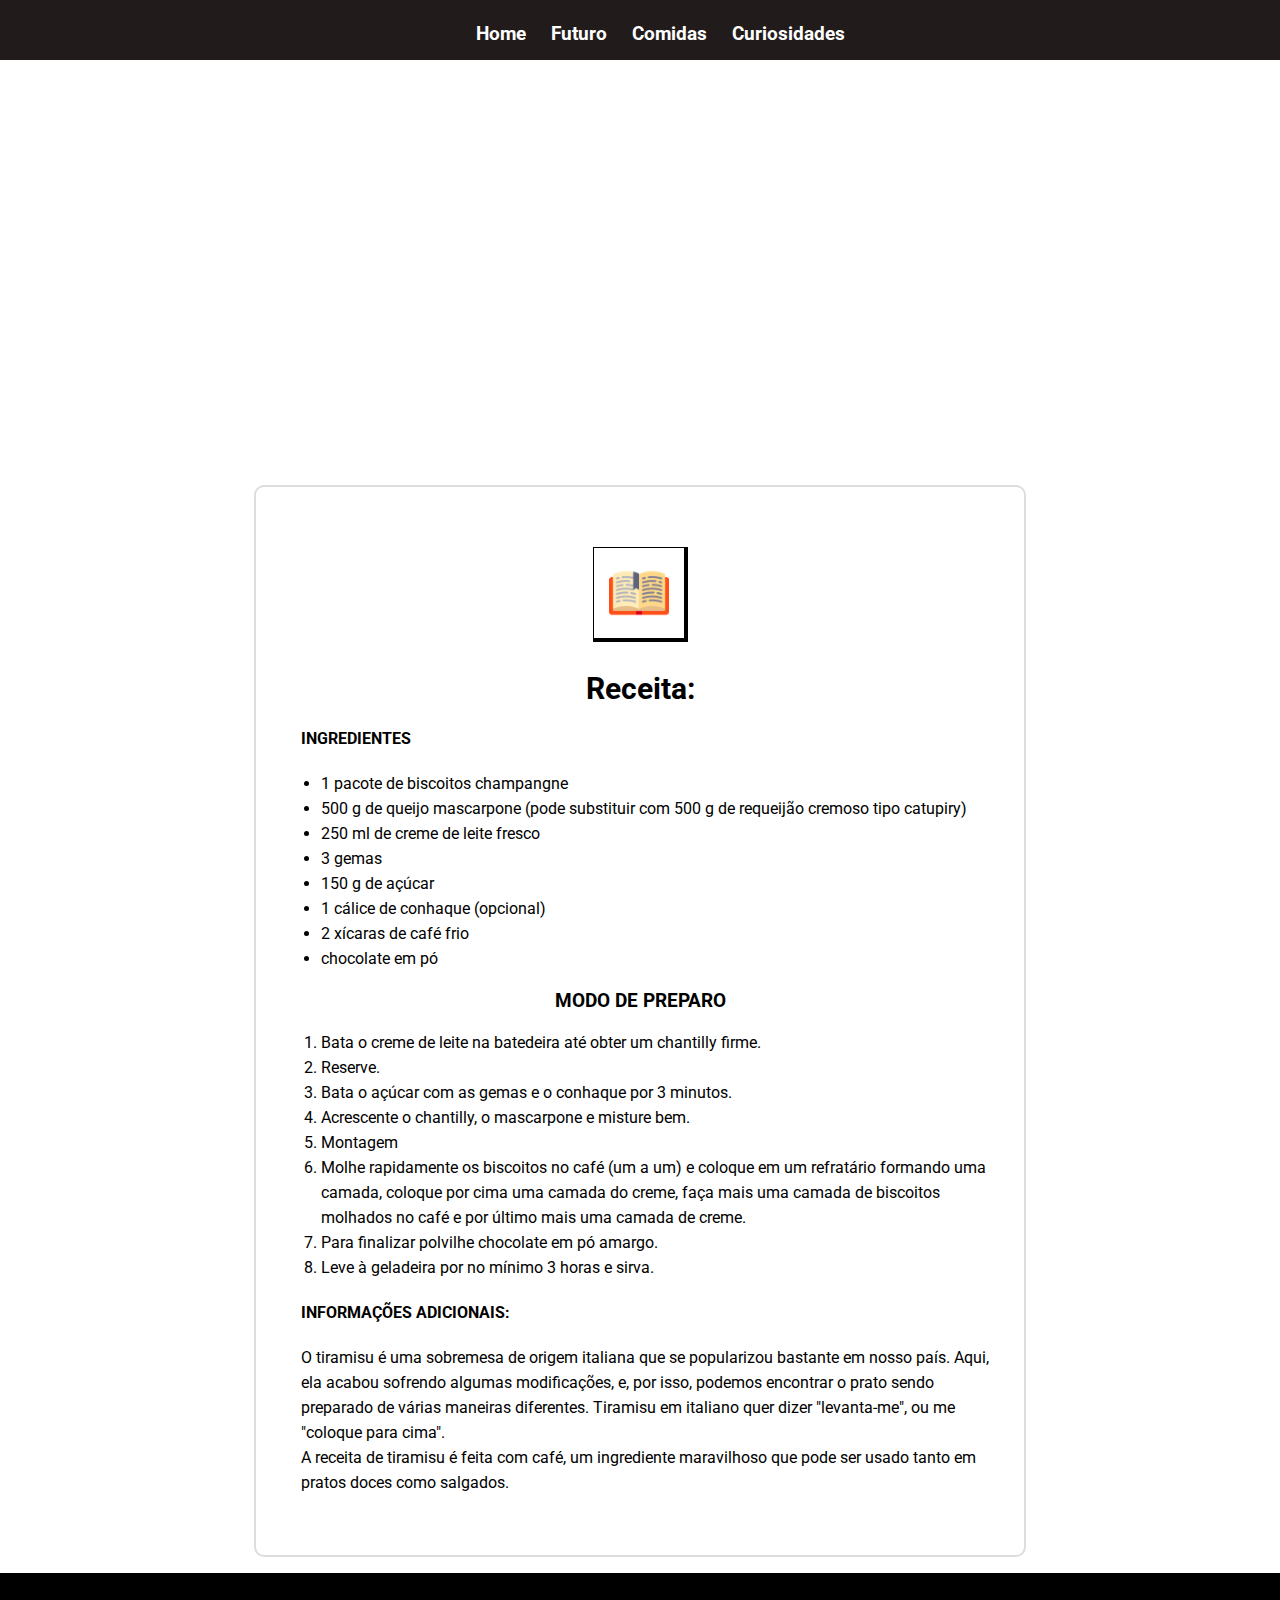
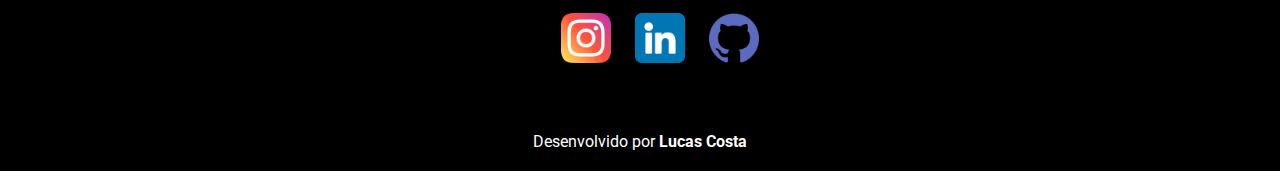
<file: tiramisu.html>
<!DOCTYPE html>
<html lang="pt-br">
<head>
    <meta charset="UTF-8">
    <meta http-equiv="X-UA-Compatible" content="IE=edge">
    <meta name="viewport" content="width=device-width, initial-scale=1.0">
    <link rel="stylesheet" href="css/styles7.css">
    <link rel="preconnect" href="https://fonts.googleapis.com">
    <link rel="preconnect" href="https://fonts.gstatic.com" crossorigin>
    <link href="https://fonts.googleapis.com/css2?family=Roboto:wght@300;700&display=swap" rel="stylesheet">
    <title>Tiramisù</title>
</head>
<body>
    <!-- inicio navbar-->
    <header id="navbar">
        <nav>
            <ul id="navbar-list">
              <li><a href="index.html">Home</a></li>
                <li><a href="projeto.html">Futuro</a></li>
                <li><a href="comidas.html">Comidas</a></li>
                <li><a href="curiosidades.html">Curiosidades</a></li>
            </ul>
        </nav>
    </header>
    <!--fim navbar-->
    <!-- foto de fundo inicio-->
    <main>
        <div id="main-banner"> </div>
    <!-- foto de fundo fim -->

    
    </main>
    <!-- Receitas inicio -->
    <section id="skills-section">
        <div class="container">
           <div class="skills-container">
            <img src="img/abra-o-livro (1).png" alt="Weapons">
            <h2>Receita:</h2>
            <p class="subtitle">INGREDIENTES</p>
            <ul>
                <li><p>1 pacote de biscoitos champangne</p></li>
                <li><p>500 g de queijo mascarpone (pode substituir com 500 g de requeijão cremoso tipo catupiry)</p></li>
                <li><p>250 ml de creme de leite fresco</p></li>
                <li><p>3 gemas</p></li>
                <li><p>150 g de açúcar</p></li>
                <li><p>1 cálice de conhaque (opcional)</p></li>
                <li><p>2 xícaras de café frio</p></li>
                <li><p>chocolate em pó</p></li>
            </ul>
            <h3>MODO DE PREPARO</h3>
            <ol>
                <li><p>Bata o creme de leite na batedeira até obter um chantilly firme.</p></li>
                <li><p>Reserve.</p></li>
                <li><p>Bata o açúcar com as gemas e o conhaque por 3 minutos.</p></li>
                <li><p>Acrescente o chantilly, o mascarpone e misture bem.</p></li>
                <li><p>Montagem</p></li>
                <li><p>Molhe rapidamente os biscoitos no café (um a um) e coloque em um refratário formando uma camada, coloque por cima uma camada do creme, faça mais uma camada de biscoitos molhados no café e por último mais uma camada de creme.</p></li>
                <li><p>Para finalizar polvilhe chocolate em pó amargo.</p></li>
                <li><p>Leve à geladeira por no mínimo 3 horas e sirva.</p></li>
            </ol>
            <p class="subtitle">INFORMAÇÕES ADICIONAIS:</p>
                <div class="info-adic">
                <p>O tiramisu é uma sobremesa de origem italiana que se popularizou bastante em nosso país. Aqui, ela acabou sofrendo algumas modificações, e, por isso, podemos encontrar o prato sendo preparado de várias maneiras diferentes. Tiramisu em italiano quer dizer "levanta-me", ou me "coloque para cima".<br> A receita de tiramisu é feita com café, um ingrediente maravilhoso que pode ser usado tanto em pratos doces como salgados.</p>
                </div>
            </div> 
        </div> 
    </section>
    <!-- Receitas fim -->
    <!-- footer inicio -->
    <footer>
        <ul>
            <li><a href="https://www.instagram.com/lilcas12/"><img src="/img/instagram.png" alt="instagram"></a></li>
            <li><a href="https://www.linkedin.com/in/lucas-costa-fran%C3%A7a-652b09205/"><img src="/img/linkedin.png" alt="linkedin"></a></li>
            <li><a href="https://github.com/LucasFranca0"><img src="/img/github.png" alt="github"></a></li>
          </ul>
      <p>Desenvolvido por <span class="detail">Lucas Costa</span></p>
    </footer>
    <!-- footer fim -->
</body>
</html
</file>
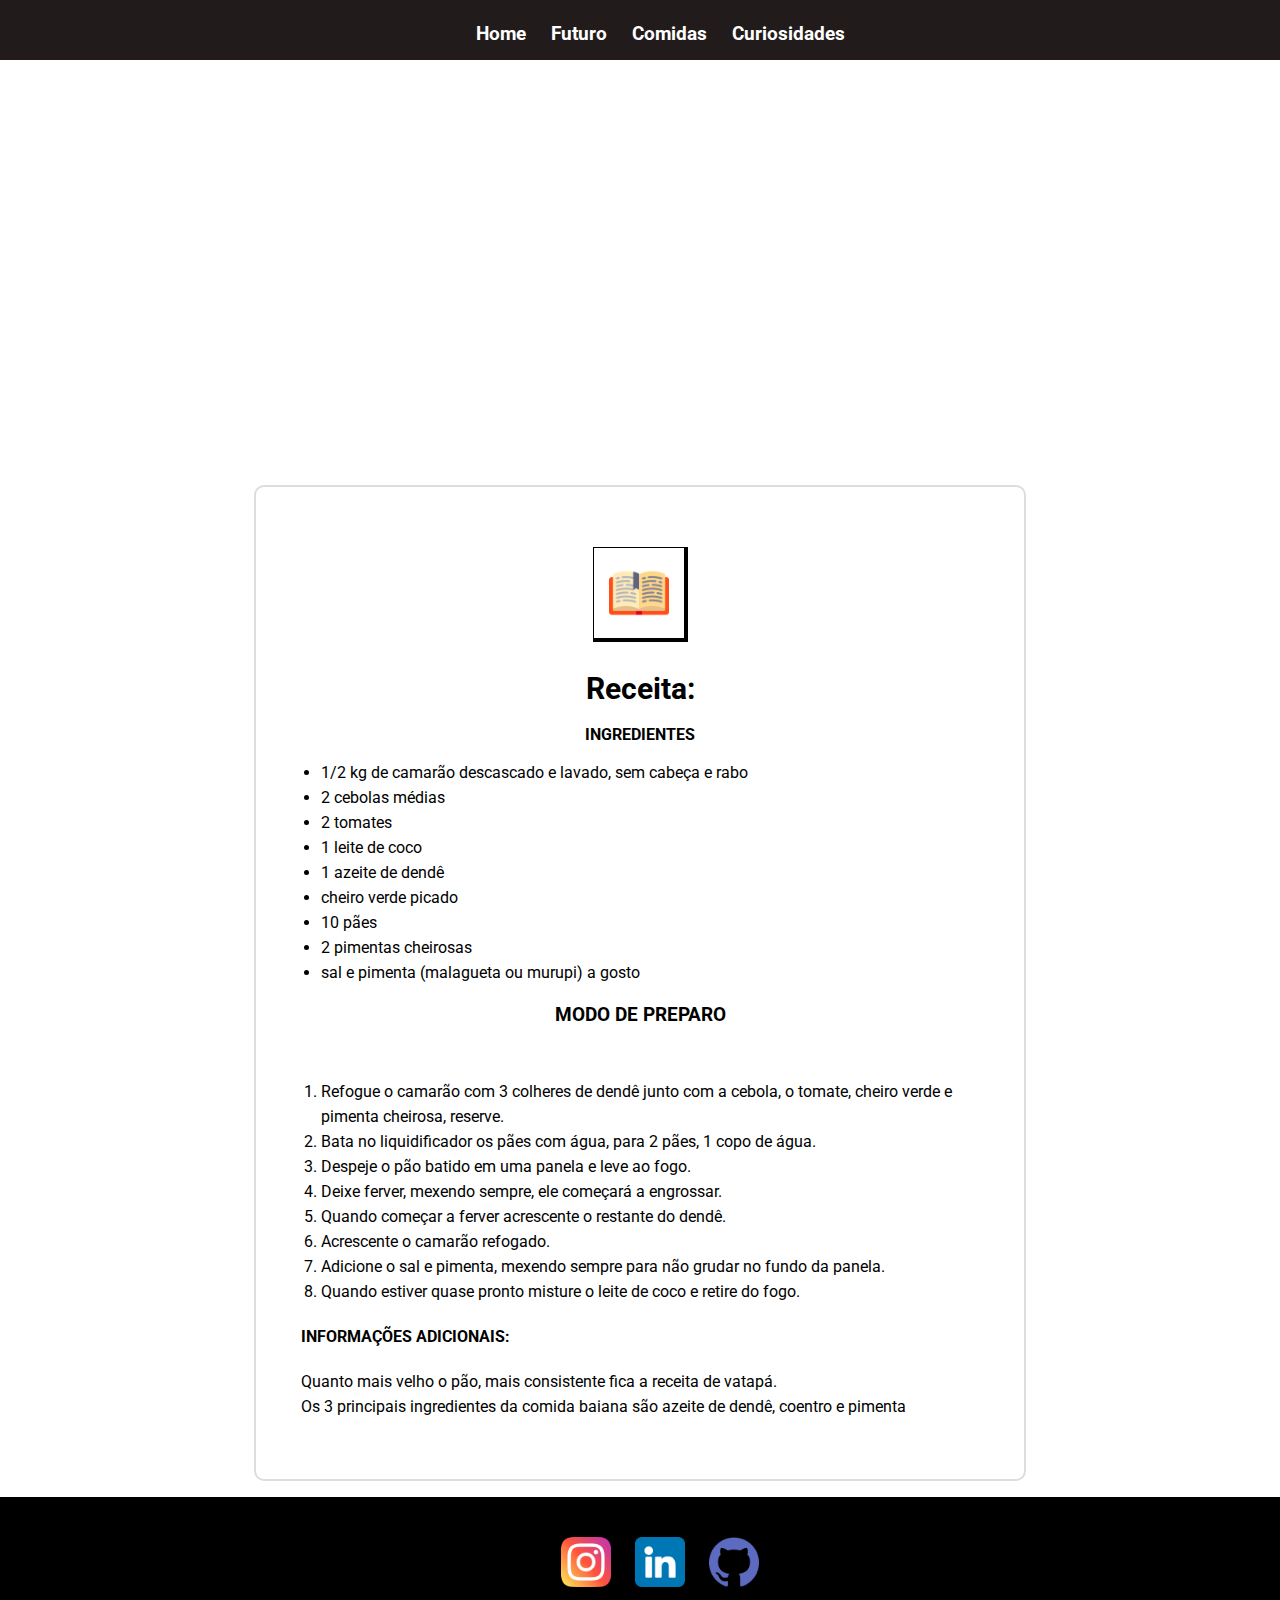
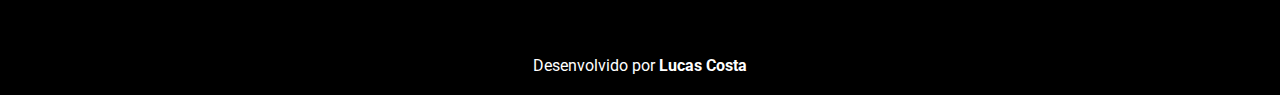
<file: vatapa.html>
<!DOCTYPE html>
<html lang="pt-br">
<head>
    <meta charset="UTF-8">
    <meta http-equiv="X-UA-Compatible" content="IE=edge">
    <meta name="viewport" content="width=device-width, initial-scale=1.0">
    <link rel="stylesheet" href="css/styles9.css">
    <link rel="preconnect" href="https://fonts.googleapis.com">
    <link rel="preconnect" href="https://fonts.gstatic.com" crossorigin>
    <link href="https://fonts.googleapis.com/css2?family=Roboto:wght@300;700&display=swap" rel="stylesheet">
    <title>Vatapá</title>
</head>
<body>
    <!-- inicio navbar-->
    <header id="navbar">
        <nav>
            <ul id="navbar-list">
              <li><a href="index.html">Home</a></li>
                <li><a href="projeto.html">Futuro</a></li>
                <li><a href="comidas.html">Comidas</a></li>
                <li><a href="curiosidades.html">Curiosidades</a></li>
            </ul>
        </nav>
    </header>
    <!--fim navbar-->
    <!-- foto de fundo inicio-->
    <main>
        <div id="main-banner"> </div>
    <!-- foto de fundo fim -->

    
    </main>
    <!-- Receitas inicio -->
    <section id="skills-section">
        <div class="container">
           <div class="skills-container">
            <img src="img/abra-o-livro (1).png" alt="Weapons">
            <h2>Receita:</h2><br>
            <h3"><b>INGREDIENTES</b></h3>
            <ul>
                <li><p>1/2 kg de camarão descascado e lavado, sem cabeça e rabo</p></li>
                <li><p>2 cebolas médias</p></li>
                <li><p>2 tomates</p></li>
                <li><p>1 leite de coco</p></li>
                <li><p>1 azeite de dendê</p></li>
                <li><p>cheiro verde picado</p></li>
                <li><p>10 pães</p></li>
                <li><p>2 pimentas cheirosas</p></li>
                <li><p>sal e pimenta (malagueta ou murupi) a gosto</p></li>
            </ul>
            <h3>MODO DE PREPARO</h3><br>
            <ol>
                <li><p>Refogue o camarão com 3 colheres de dendê junto com a cebola, o tomate, cheiro verde e pimenta cheirosa, reserve.</p></li>
                <li><p>Bata no liquidificador os pães com água, para 2 pães, 1 copo de água.</p></li>
                <li><p>Despeje o pão batido em uma panela e leve ao fogo.</p></li>
                <li><p>Deixe ferver, mexendo sempre, ele começará a engrossar.</p></li>
                <li><p>Quando começar a ferver acrescente o restante do dendê.</p></li>
                <li><p>Acrescente o camarão refogado.</p></li>
                <li><p>Adicione o sal e pimenta, mexendo sempre para não grudar no fundo da panela.</p></li>
                <li><p>Quando estiver quase pronto misture o leite de coco e retire do fogo.</p></li> 
            </ol>
            <p class="subtitle">INFORMAÇÕES ADICIONAIS:</p>
            <div class="info-adic">
            <p>Quanto mais velho o pão, mais consistente fica a receita de vatapá.</p>
            <p>Os 3 principais ingredientes da comida baiana são azeite de dendê, coentro e pimenta</p>
            </div> 
        </div> 
    </section>
    <!-- Receitas fim -->
    <!-- footer inicio -->
    <footer>
        <ul>
            <li><a href="https://www.instagram.com/lilcas12/"><img src="/img/instagram.png" alt="instagram"></a></li>
            <li><a href="https://www.linkedin.com/in/lucas-costa-fran%C3%A7a-652b09205/"><img src="/img/linkedin.png" alt="linkedin"></a></li>
            <li><a href="https://github.com/LucasFranca0"><img src="/img/github.png" alt="github"></a></li>
          </ul>
      <p>Desenvolvido por <span class="detail">Lucas Costa</span></p>
    </footer>
    <!-- footer fim -->
</body>
</html
</file>
<file: css/styles.css>
body {
    margin: 0;
}


/* navbar */

#navbar {
    background-color: #221c1c;
    padding: 0 15px;
    height: 60px;
    display: flex;
    justify-content: center;
    width: 100%;
    position: fixed;
    z-index: 10000px; 
}


/* banner */
#main-banner {
    height: 81vh;
    background-image: url('../img/matrix.jpg');
    background-size: cover;
    padding-top: 19vh;
}

#banner-info {
    margin-right: auto;
    margin-left: auto;
    text-align: center;
}

#banner-info img {
    height: 130px;
    border-radius: 20%;
    background-color:#000000;
}
</file>
<file: css/styles3.css>
/* geral */
body, p, h1, h2, textarea {
    margin: 0;
    font-family: Roboto;
}

h2 {
    font-size: 30px;
}

/* navbar */

#navbar {
    background-color: #221b1b;
    color: #FFF;
    display: flex;
    justify-content: center;
    height: 60px;
    width: 100%;
    position: fixed;
    z-index: 10000px;
}

#navbar h2, #navbar ul, #navbar-list li, #navbar nav {
    display: inline-block;
}

#navbar h2 {
    margin: 0;
    line-height: 60px;
    margin-left: 30px;
}

#navbar nav {
    
    text-align: center;
}

#navbar ul
{   
    font-size: 19px;
    margin-top: 22px;
}


#navbar li {
    margin: 0  10px;
}

#navbar-list li a {
    text-decoration: none;
    color:#FFF; 
    font-weight: bold;
}

#navbar-list li a:hover {
    border-bottom: 1px solid#FFF;
}

/* banner */
#main-banner {
    height: 70vh;
    background-image: url('https://envato-shoebox-0.imgix.net/0d0f/6ea2-b36f-4ea0-9d43-96c57e371da3/20180613seasonings3.jpg?auto=compress%2Cformat&fit=max&mark=https%3A%2F%2Felements-assets.envato.com%2Fstatic%2Fwatermark2.png&markalign=center%2Cmiddle&markalpha=18&w=1600&s=faa6eeea9e7a1b3b43f37f8a87256833');
    background-size: cover;
    padding-top: 20vh;
}

#banner-info {
    width: 40%;
    margin-right: auto;
    margin-left: auto;
    text-align: center;
    color: #FFF;
    padding: 50px;
}

#banner-info img {
    height: 120px;
    border-radius: 50%;
    background-color:#000000;
    margin-top: 30px;
    margin-bottom: 30px;
}


/* about */

#about-section {
    text-align: center;
    background-color: #0e0b0b;
    color: #FFF;
    padding-top: 50px;
    height: 200px;
}

#about-section h2 {
    margin-bottom: 20px;
}

#about-section p {
    max-width: 300px;
    margin-right: auto;
    margin-left: auto;
}

.container {
    display: flex;
    flex-direction: row;
    width: 80vh;
    height: 80vh;
    margin-left: auto;
    margin-right: auto;
    margin-bottom: 20px;
    box-shadow: 0px 0px 3px 0px black;
    margin-top: 30px;
    text-align: center;
    border-radius: 4px;
}

.container img {
    border-radius: 4px;
}
    

.personalidade {
    height: 400px;
    width: 400px;
    margin-left: auto;
    margin-right: auto

}

.personalidade p {
    padding-top: 20px;
}

.personalidade h3 {
    font-size: 25px;
}



/* comida */

#comida-section {
    text-align: center;
    padding-top: 50px;
}

#comida-section h2 {
    color:#020000;
    margin-bottom: 20px;
}

#comida-section .subtitle{
    margin-bottom: 30px;
    font-weight: bold;
    color:#000000;
    font-size: 23px;
}

.list-comida h3 {
    height: 30px;
    text-align: center;
    display: inline-block;
    text-decoration: none;
    padding: 0 150px;
    margin-top: 10px;
    margin-bottom: 40px;
    margin-right: 60px;
}

#comida-section li {
    list-style: none;
}

.list-comida1 h3{
    margin-right: 30px;
    padding: 0 130px;
    display: inline-block;
    text-align: center;  
    height: 100px;
}

#comida-section a:hover {
    font-weight: bold;
    text-decoration:underline;
}

.comida-container {
    display: flex;
    flex-direction: row;
    justify-content: space-around;
    max-width: 1200px;
    margin-left: auto;
    margin-right: auto;
    margin-bottom: 30px;
}

.comida-box {
    flex: 1 1 200px;
    margin-left: 25px;
    margin-right: 25px;
    height: 300px;
    background-size: cover;
    box-shadow: 4px 4px 10px #000000;  
}

.proj1 {
    background-image: url('https://www.saborbrasil.it/wp-content/uploads/2021/06/Pamonha.jpg')
}

.proj2 {
    background-image: url('https://tpaempreendimentos.com.br/blog/wp-content/uploads/2019/02/shutterstock-84904912-1024x683.jpg')
}

.proj3 {
    background-image: url('https://www.ufrgs.br/laranjanacolher/wp-content/uploads/2021/08/1-1024x1024.png')
} 

.proj4 {
    background-image: url('https://img.itdg.com.br/tdg/images/recipes/000/086/691/332009/332009_original.jpg?w=1200');
}

.proj5 {
    background-image: url('../img/lagosta.jpg');
}

.proj6 {
    background-image: url('https://naoca.blog.br/wp-content/uploads/2022/02/vatapa-800x420.jpg');
}



/* footer */

footer {
   
    background-color: #000000;
    color: #FFF;
    text-align: center;
    padding-bottom: 20px;
}

footer img {
    height: 50px;
    margin: 30px 0;
}

footer p {  
    margin-top: 25px;
}

footer .detail {
    font-weight: bold;
}

footer ul li {
    list-style: none;
    align-items: center;
    display: inline-block;
    padding: 10px;
}
</file>
<file: css/styles8.css>
/* geral */
body, p, h1, h2, textarea {
    margin: 0;
    font-family: Roboto;
}

h2 {
    font-size: 30px;
}

/* navbar */

#navbar {
    background-color: #221b1b;
    color: #FFF;
    height: 60px;
    display: flex;
    justify-content: center;
    width: 100%;
    position: fixed;
    z-index: 10000px;
}

#navbar h2, #navbar ul, #navbar-list li, #navbar nav {
    display: inline-block;
}

#navbar h2 {
    margin: 0;
    line-height: 60px;
    margin-left: 55px;
}

#navbar nav {
    
    text-align: center;
}

#navbar ul
{
    margin-top: 22px;
    font-size: 19px;
}


#navbar li {
    margin: 0  10px;
}

#navbar-list li a {
    text-decoration: none;
    color:#FFF; 
    font-weight: bold;
}

#navbar-list li a:hover {
    border-bottom: 1px solid#FFF;
}

/* banner */
#main-banner {
    height: 50vh;
    background-image: url('../img/lagosta.jpg');
    background-size: cover;
    padding-top: 15vh;
}

/* about */


#about-section h2 {
    margin-bottom: 20px;
}

#about-section p {
    max-width: 650px;
    margin-right: auto;
    margin-left: auto;
}

/* skils */

#skills-section {
    margin-top: -100px;
    background-color: #FFF;
    width: 60%;
    margin-left: auto;
    margin-right: auto;
    border: 2px solid #ddd;
    border-radius: 10px;
}

#skills-section .container {
    display: flex;
    flex-direction: row;
    justify-content: center;
}

.skills-container .subtitle {
    font-weight: bold;
    color: rgb(0, 0, 0);
    margin-bottom: 20px;
    margin-top: 20px;
}

.skills-container {
    text-align: center;
    padding: 60px 25px;
}

.skills-container img {
    height: 60px;
    padding: 15px;
    margin-bottom: 25px;
    border-top: 1px solid #000000;
    border-left: 1px solid #000000;
    border-right: 4px solid #000000;
    border-bottom: 4px solid #000000;

 }

.skills-container ul, ol {
    text-align: left;
}

.subtitle {
    text-align: left;
    margin-left: 20px;
}

 .skills-container p {
    line-height: 25px;
 }

/* footer */

footer {
   
    background-color: #000000;
    color: #FFF;
    text-align: center;
    padding-bottom: 20px;
}

footer img {
    height: 50px;
    margin: 30px 0;
}

footer p {  
    margin-top: 25px;
}

footer .detail {
    font-weight: bold;
}

footer ul li {
    list-style: none;
    align-items: center;
    display: inline-block;
    padding: 10px;
}
</file>
<file: css/styles4.css>
/* geral */
body, p, h1, h2, textarea {
    margin: 0;
    font-family: Roboto;
}

h2 {
    font-size: 30px;
}

/* navbar */

#navbar {
    background-color: #221b1b;
    color: #FFF;
    display: flex;
    justify-content: center;
    height: 60px;
    width: 100%;
    position: fixed;
    z-index: 10000px;
}

#navbar h2, #navbar ul, #navbar-list li, #navbar nav {
    display: inline-block;
}

#navbar h2 {
    margin: 0;
    line-height: 60px;
    margin-left: 55px;
}

#navbar nav {
    
    text-align: center;
}

#navbar ul
{
    margin-top: 22px;
    font-size: 19px;
}


#navbar li {
    margin: 0  10px;
}

#navbar-list li a {
    text-decoration: none;
    color:#FFF; 
    font-weight: bold;
}

#navbar-list li a:hover {
    border-bottom: 1px solid#FFF;
}

/* banner */
#main-banner {
    height: 50vh;
    background-image: url('https://www.saborbrasil.it/wp-content/uploads/2021/06/Pamonha.jpg');
    background-size: cover;
    padding-top: 15vh;
}

/* about */


#about-section h2 {
    margin-bottom: 20px;
}

#about-section p {
    max-width: 650px;
    margin-right: auto;
    margin-left: auto;
}

/* skils */

#skills-section {
    margin-top: -100px;
    background-color: #FFF;
    width: 80%;
    margin-left: auto;
    margin-right: auto;
    border: 2px solid #ddd;
    border-radius: 10px;
}

#skills-section .container {
    display: flex;
    flex-direction: row;
    justify-content: center;
}

.skills-container .subtitle {
    font-weight: bold;
    color: rgb(0, 0, 0);
    margin-bottom: 20px;
    margin-top: 20px;
}

.skills-container {
    text-align: center;
    padding: 60px 25px;
}

.skills-container img {
    height: 60px;
    padding: 15px;
    margin-bottom: 25px;
    border-top: 1px solid #000000;
    border-left: 1px solid #000000;
    border-right: 4px solid #000000;
    border-bottom: 4px solid #000000;

 }

.skills-container ol {
    text-align: left;
}

 .skills-container p {
    line-height: 25px;
 }
/* footer */

footer {
   
    background-color: #000000;
    color: #FFF;
    text-align: center;
    padding-bottom: 20px;
}

footer img {
    height: 50px;
    margin: 30px 0;
}

footer p {  
    margin-top: 25px;
}

footer .detail {
    font-weight: bold;
}

footer ul li {
    list-style: none;
    align-items: center;
    display: inline-block;
    padding: 10px;
}
</file>
<file: css/styles6.css>
/* geral */
body, p, h1, h2, textarea {
    margin: 0;
    font-family: Roboto;
}

h2 {
    font-size: 30px;
}

/* navbar */

#navbar {
    background-color: #221b1b;
    color: #FFF;
    display: flex;
    justify-content: center;
    height: 60px;
    width: 100%;
    position: fixed;
    z-index: 10000px;
}

#navbar h2, #navbar ul, #navbar-list li, #navbar nav {
    display: inline-block;
}

#navbar h2 {
    margin: 0;
    line-height: 60px;
    margin-left: 55px;
}

#navbar nav {
    
    text-align: center;
}

#navbar ul
{
    margin-top: 22px;
    font-size: 19px;
}


#navbar li {
    margin: 0  10px;
}

#navbar-list li a {
    text-decoration: none;
    color:#FFF; 
    font-weight: bold;
}

#navbar-list li a:hover {
    border-bottom: 1px solid#FFF;
}

/* banner */
#main-banner {
    height: 50vh;
    background-image: url('https://tpaempreendimentos.com.br/blog/wp-content/uploads/2019/02/shutterstock-84904912-1024x683.jpg');
    background-size: cover;
    padding-top: 15vh;
}

/* about */


#about-section h2 {
    margin-bottom: 20px;
}

#about-section p {
    max-width: 650px;
    margin-right: auto;
    margin-left: auto;
}

/* skils */

#skills-section {
    margin-top: -100px;
    background-color: #FFF;
    width: 60%;
    margin-left: auto;
    margin-right: auto;
    border: 2px solid #ddd;
    border-radius: 10px;
}

#skills-section .container {
    display: flex;
    flex-direction: row;
    justify-content: center;
}

.skills-container .subtitle {
    font-weight: bold;
    color: rgb(0, 0, 0);
    margin-bottom: 20px;
    margin-top: 20px;
}

.skills-container {
    text-align: center;
    padding: 60px 25px;
}

.skills-container img {
    height: 60px;
    padding: 15px;
    margin-bottom: 25px;
    border-top: 1px solid #000000;
    border-left: 1px solid #000000;
    border-right: 4px solid #000000;
    border-bottom: 4px solid #000000;

 }

.skills-container ul, ol {
    text-align: left;
}

.subtitle {
    text-align: left;
    margin-left: 20px;
}

.ingredientes {
    text-align: center;
    font-weight: bold;
}
 .skills-container p {
    line-height: 25px;
 }

 .info-adic p {
    text-align: left;
    margin-left: 20px;
 }
/* footer */

footer {
   
    background-color: #000000;
    color: #FFF;
    text-align: center;
    padding-bottom: 20px;
}

footer img {
    height: 50px;
    margin: 30px 0;
}

footer p {  
    margin-top: 25px;
}

footer .detail {
    font-weight: bold;
}

footer ul li {
    list-style: none;
    align-items: center;
    display: inline-block;
    padding: 10px;
}
</file>
<file: css/styles2.css>
/* geral */
body, p, h1, h2, textarea {
    margin: 0;
    font-family: Roboto;
}

h2 {
    font-size: 30px;
}

/* navbar */

#navbar {
    background-color: #221b1b;
    color: #FFF;
    height: 60px;
    display: flex;
    justify-content: center;
    width: 100%;
    position: fixed;
    z-index: 10000px;
}

#navbar h2, #navbar ul, #navbar-list li, #navbar nav {
    display: inline-block;
}

#navbar h2 {
    margin: 0;
    line-height: 60px;
    margin-left: 55px;
}


#navbar nav {
    text-align: center;
}

#navbar ul {
    font-size: 19px;
    margin-top: 22px;
}


#navbar li {
    margin: 0  10px;
}

#navbar-list li a {
    text-decoration: none;
    color:#FFF; 
    font-weight: bold;
}

#navbar-list li a:hover {
    border-bottom: 1px solid#FFF;
}

/* banner */
#main-banner {
    height: 70vh;
    background-image: url('../img/matrix.jpg');
    background-size: cover;
    padding-top: 20vh;
}

#banner-info {
    width: 40%;
    margin-right: auto;
    margin-left: auto;
    text-align: center;
    color: #FFF;
    padding: 50px;
}

#banner-info img {
    height: 120px;
    border-radius: 50%;
    background-color:#000000;
    margin-top: 30px;
    margin-bottom: 30px;
}


/* about */

#about-section {
    text-align: center;
    background-color: #0e0b0b;
    color: #FFF;
    padding-top: 50px;
    height: 350px;
}

#about-section h2 {
    margin-bottom: 20px;
}

#about-section p {
    max-width: 650px;
    margin-right: auto;
    margin-left: auto;
}

/* skils */

#skills-section {
    margin-top: -100px;
    background-color: #FFF;
    width: 80%;
    margin-left: auto;
    margin-right: auto;
    border: 2px solid #ddd;
    border-radius: 10px;
}

#skills-section .container {
    display: flex;
    flex-direction: row;
    justify-content: center;
}
 
.skills-container {
    flex: 1 1 1;
    text-align: center;
    padding: 60px 25px;
}

.central {
    border-left: 1px solid #ccc;
    border-right: 1px solid #ccc;
}

.skills-container img {
    height: 60px;
    padding: 15px;
    margin-bottom: 25px;
    border-top: 1px solid #000000;
    border-left: 1px solid #000000;
    border-right: 4px solid #000000;
    border-bottom: 4px solid #000000;

 }

 .skills-container p {
    line-height: 25px;
 }


/* jobs */

#jobs-section {
    text-align: center;
    padding-top: 50px;
}

#jobs-section h2 {
    color:#020000;
    margin-bottom: 30px;
}


.job-container {
    display: flex;
    flex-direction: row;
    justify-content: space-around;
    max-width: 1200px;
    margin-left: auto;
    margin-right: auto;
    margin-bottom: 50px;
}

.job-box {
    flex: 1 1 200px;
    margin-left: 25px;
    margin-right: 25px;
    height: 300px;
    background-size: cover;
    border-radius: 4px;
    box-shadow: 4px 4px 10px #000000;
}

.proj1 {
    background-image: url('../img/whindersson.jpg')
}

.proj2 {
    background-image: url('../img/whinder.webp')
}

.proj3 {
    background-image: url('../img/Lil-Whind-PIAUÍ.jpg')
}   

/* footer */

footer {
   
    background-color: #000000;
    color: #FFF;
    text-align: center;
    padding-bottom: 20px;
}

footer img {
    height: 50px;
    margin: 30px 0;
}

footer p {  
    margin-top: 25px;
}

footer .detail {
    font-weight: bold;
}

footer ul li {
    list-style: none;
    align-items: center;
    display: inline-block;
    padding: 10px;
}
</file>
<file: css/styles5.css>
/* geral */
body, p, h1, h2, textarea {
    margin: 0;
    font-family: Roboto;
}

h2 {
    font-size: 30px;
}

/* navbar */

#navbar {
    background-color: #221b1b;
    color: #FFF;
    display: flex;
    justify-content: center;
    height: 60px;
    width: 100%;
    position: fixed;
    z-index: 10000px;
}

#navbar h2, #navbar ul, #navbar-list li, #navbar nav {
    display: inline-block;
}

#navbar h2 {
    margin: 0;
    line-height: 60px;
    margin-left: 55px;
}

#navbar nav {
    
    text-align: center;
}

#navbar ul
{
    margin-top: 22px;
    font-size: 19px;
}


#navbar li {
    margin: 0  10px;
}

#navbar-list li a {
    text-decoration: none;
    color:#FFF; 
    font-weight: bold;
}

#navbar-list li a:hover {
    border-bottom: 1px solid#FFF;
}

/* banner */
#main-banner {
    height: 50vh;
    background-image: url('https://www.ufrgs.br/laranjanacolher/wp-content/uploads/2021/08/1-1024x1024.png');
    background-size: cover;
    padding-top: 15vh;
}

/* about */


#about-section h2 {
    margin-bottom: 20px;
}

#about-section p {
    max-width: 650px;
    margin-right: auto;
    margin-left: auto;
}

/* skils */

#skills-section {
    margin-top: -100px;
    background-color: #FFF;
    width: 60%;
    margin-left: auto;
    margin-right: auto;
    border: 2px solid #ddd;
    border-radius: 10px;
}

#skills-section .container {
    display: flex;
    flex-direction: row;
    justify-content: center;
}

.skills-container .subtitle {
    font-weight: bold;
    color: rgb(0, 0, 0);
    margin-bottom: 20px;
    margin-top: 20px;
}

.skills-container {
    text-align: center;
    padding: 60px 25px;
}

.skills-container img {
    height: 60px;
    padding: 15px;
    margin-bottom: 25px;
    border-top: 1px solid #000000;
    border-left: 1px solid #000000;
    border-right: 4px solid #000000;
    border-bottom: 4px solid #000000;

 }

.skills-container ul, ol {
    text-align: left;
}

.subtitle {
    text-align: left;
    margin-left: 20px;
}

.ingredientes {
    text-align: center;
    font-weight: bold;
}
 .skills-container p {
    line-height: 25px;
 }
/* footer */

footer {
   
    background-color: #000000;
    color: #FFF;
    text-align: center;
    padding-bottom: 20px;
}

footer img {
    height: 50px;
    margin: 30px 0;
}

footer p {  
    margin-top: 25px;
}

footer .detail {
    font-weight: bold;
}

footer ul li {
    list-style: none;
    align-items: center;
    display: inline-block;
    padding: 10px;
}
</file>
<file: css/styles7.css>
/* geral */
body, p, h1, h2, textarea {
    margin: 0;
    font-family: Roboto;
}

h2 {
    font-size: 30px;
}

/* navbar */

#navbar {
    background-color: #221b1b;
    color: #FFF;
    height: 60px;
    display: flex;
    justify-content: center;
    width: 100%;
    position: fixed;
    z-index: 10000px;
}

#navbar h2, #navbar ul, #navbar-list li, #navbar nav {
    display: inline-block;
}

#navbar h2 {
    margin: 0;
    line-height: 60px;
    margin-left: 55px;
}

#navbar nav {
    
    text-align: center;
}

#navbar ul
{
    margin-top: 22px;
    font-size: 19px;
}


#navbar li {
    margin: 0  10px;
}

#navbar-list li a {
    text-decoration: none;
    color:#FFF; 
    font-weight: bold;
}

#navbar-list li a:hover {
    border-bottom: 1px solid#FFF;
}

/* banner */
#main-banner {
    height: 50vh;
    background-image: url('https://img.itdg.com.br/tdg/images/recipes/000/086/691/332009/332009_original.jpg?w=1200');
    background-size: cover;
    padding-top: 15vh;
}

/* about */


#about-section h2 {
    margin-bottom: 20px;
}

#about-section p {
    max-width: 650px;
    margin-right: auto;
    margin-left: auto;
}

/* skils */

#skills-section {
    margin-top: -100px;
    background-color: #FFF;
    width: 60%;
    margin-left: auto;
    margin-right: auto;
    border: 2px solid #ddd;
    border-radius: 10px;
}

#skills-section .container {
    display: flex;
    flex-direction: row;
    justify-content: center;
}

.skills-container .subtitle {
    font-weight: bold;
    color: rgb(0, 0, 0);
    margin-bottom: 20px;
    margin-top: 20px;
}

.skills-container {
    text-align: center;
    padding: 60px 25px;
}

.skills-container img {
    height: 60px;
    padding: 15px;
    margin-bottom: 25px;
    border-top: 1px solid #000000;
    border-left: 1px solid #000000;
    border-right: 4px solid #000000;
    border-bottom: 4px solid #000000;

 }

.skills-container ul, ol {
    text-align: left;
}

.subtitle {
    text-align: left;
    margin-left: 20px;
}

.ingredientes {
    text-align: center;
    font-weight: bold;
}
 .skills-container p {
    line-height: 25px;
 }

 .info-adic p {
    text-align: left;
    margin-left: 20px;
 }
/* footer */

footer {
   
    background-color: #000000;
    color: #FFF;
    text-align: center;
    padding-bottom: 20px;
}

footer img {
    height: 50px;
    margin: 30px 0;
}

footer p {  
    margin-top: 25px;
}

footer .detail {
    font-weight: bold;
}

footer ul li {
    list-style: none;
    align-items: center;
    display: inline-block;
    padding: 10px;
}
</file>
<file: css/styles9.css>
/* geral */
body, p, h1, h2, textarea {
    margin: 0;
    font-family: Roboto;
}

h2 {
    font-size: 30px;
}

/* navbar */

#navbar {
    background-color: #221b1b;
    color: #FFF;
    display: flex;
    justify-content: center;
    height: 60px;
    width: 100%;
    position: fixed;
    z-index: 10000px;
  
}

#navbar h2, #navbar ul, #navbar-list li, #navbar nav {
    display: inline-block;
}

#navbar h2 {
    margin: 0;
    line-height: 60px;
    margin-left: 55px;
}

#navbar nav {
    
    text-align: center;
}

#navbar ul
{
    margin-top: 22px;
    font-size: 19px;
}


#navbar li {
    margin: 0  10px;
}

#navbar-list li a {
    text-decoration: none;
    color:#FFF; 
    font-weight: bold;
}

#navbar-list li a:hover {
    border-bottom: 1px solid#FFF;
}

/* banner */
#main-banner {
    height: 50vh;
    background-image: url('https://naoca.blog.br/wp-content/uploads/2022/02/vatapa-800x420.jpg');
    background-size: cover;
    padding-top: 15vh;
}

/* about */


#about-section h2 {
    margin-bottom: 20px;
}

#about-section p {
    max-width: 650px;
    margin-right: auto;
    margin-left: auto;
}

/* skils */

#skills-section {
    margin-top: -100px;
    background-color: #FFF;
    width: 60%;
    margin-left: auto;
    margin-right: auto;
    border: 2px solid #ddd;
    border-radius: 10px;
}

#skills-section .container {
    display: flex;
    flex-direction: row;
    justify-content: center;
}

.skills-container .subtitle {
    font-weight: bold;
    color: rgb(0, 0, 0);
    margin-bottom: 20px;
    margin-top: 20px;
}

.skills-container {
    text-align: center;
    padding: 60px 25px;
}

.skills-container img {
    height: 60px;
    padding: 15px;
    margin-bottom: 25px;
    border-top: 1px solid #000000;
    border-left: 1px solid #000000;
    border-right: 4px solid #000000;
    border-bottom: 4px solid #000000;

 }

.skills-container ul, ol {
    text-align: left;
}

.subtitle {
    text-align: left;
    margin-left: 20px;
}

 .skills-container p {
    line-height: 25px;
 }

 .info-adic p {
    text-align: left;
    margin-left: 20px;
 }

/* footer */

footer {
   
    background-color: #000000;
    color: #FFF;
    text-align: center;
    padding-bottom: 20px;
}

footer img {
    height: 50px;
    margin: 30px 0;
}

footer p {  
    margin-top: 25px;
}

footer .detail {
    font-weight: bold;
}

footer ul li {
    list-style: none;
    align-items: center;
    display: inline-block;
    padding: 10px;
}
</file>
